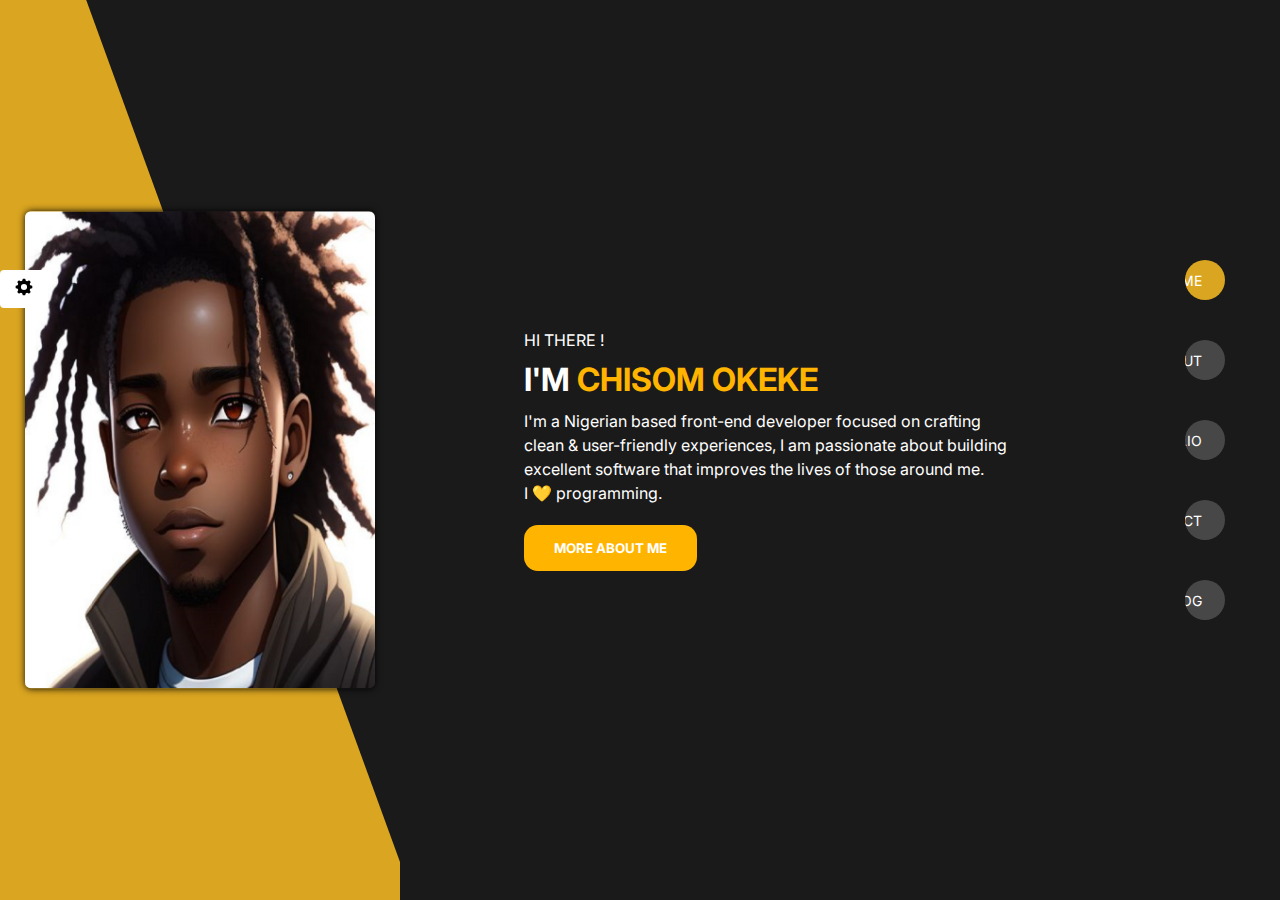
<file: index.html>
<!DOCTYPE html>
<html lang="en">
  <head>
    <meta charset="UTF-8" />
    <meta name="viewport" content="width=device-width, initial-scale=1.0" />
    <title>Portfolio</title>

    <link rel="preconnect" href="https://fonts.googleapis.com" />
    <link rel="preconnect" href="https://fonts.gstatic.com" crossorigin />
    <link
      href="https://fonts.googleapis.com/css2?family=Inter:wght@400;500;700&display=swap"
      rel="stylesheet"
    />

    <link
      rel="stylesheet"
      href="https://cdnjs.cloudflare.com/ajax/libs/font-awesome/6.4.2/css/all.min.css"
      integrity="sha512-z3gLpd7yknf1YoNbCzqRKc4qyor8gaKU1qmn+CShxbuBusANI9QpRohGBreCFkKxLhei6S9CQXFEbbKuqLg0DA=="
      crossorigin="anonymous"
      referrerpolicy="no-referrer"
    />

    <link rel="stylesheet" href="/styles/styles.css" />
  </head>

  <body>
    <div class="container">
      <div class="left">
        <div class="yellow-block">
          <div class="profile-photo">
            <div class="skew"></div>
            <img src="./images/dread.jpeg" alt="" />
          </div>
        </div>

        <div class="infinity">
          <svg
            xmlns="http://www.w3.org/2000/svg"
            width="20"
            height="20"
            viewBox="0 0 36 36"
          >
            <path
              fill="currentColor"
              d="m32.57 15.72l-3.35-1a11.65 11.65 0 0 0-.95-2.33l1.64-3.07a.61.61 0 0 0-.11-.72l-2.39-2.4a.61.61 0 0 0-.72-.11l-3.05 1.63a11.62 11.62 0 0 0-2.36-1l-1-3.31a.61.61 0 0 0-.59-.41h-3.38a.61.61 0 0 0-.58.43l-1 3.3a11.63 11.63 0 0 0-2.38 1l-3-1.62a.61.61 0 0 0-.72.11L6.2 8.59a.61.61 0 0 0-.11.72l1.62 3a11.63 11.63 0 0 0-1 2.37l-3.31 1a.61.61 0 0 0-.43.58v3.38a.61.61 0 0 0 .43.58l3.33 1a11.62 11.62 0 0 0 1 2.33l-1.64 3.14a.61.61 0 0 0 .11.72l2.39 2.39a.61.61 0 0 0 .72.11l3.09-1.65a11.65 11.65 0 0 0 2.3.94l1 3.37a.61.61 0 0 0 .58.43h3.38a.61.61 0 0 0 .58-.43l1-3.38a11.63 11.63 0 0 0 2.28-.94l3.11 1.66a.61.61 0 0 0 .72-.11l2.39-2.39a.61.61 0 0 0 .11-.72l-1.66-3.1a11.63 11.63 0 0 0 .95-2.29l3.37-1a.61.61 0 0 0 .43-.58v-3.41a.61.61 0 0 0-.37-.59ZM18 23.5a5.5 5.5 0 1 1 5.5-5.5a5.5 5.5 0 0 1-5.5 5.5Z"
              class="clr-i-solid clr-i-solid-path-1"
            />
            <path fill="none" d="M0 0h36v36H0z" />
          </svg>
        </div>
      </div>

      <div class="middle">
        <h4>HI THERE !</h4>
        <h1>I'M <span>CHISOM OKEKE</span></h1>
        <p>
          I'm a Nigerian based front-end developer focused on crafting <br />
          clean & user-friendly experiences, I am passionate about building
          <br />
          excellent software that improves the lives of those around me. <br />
          I 💛 programming.
        </p>
        <button><a href="about.html">MORE ABOUT ME</a></button>
      </div>

      <nav>
        <ul>
          <li>
            <a href="index.html" style="background-color: goldenrod"
              ><p>HOME</p>
              <i class="fa-solid fa-house" style="color: #ffffff"></i
            ></a>
          </li>

          <li>
            <a href="about.html"
              ><p>ABOUT</p>
              <i class="fa-solid fa-user"></i
            ></a>
          </li>
          <li>
            <a href="portfolio.html"
              ><p>PORTFOLIO</p>
              <i class="fa-solid fa-toolbox"></i
            ></a>
          </li>
          <li>
            <a href="contact.html"
              ><p>CONTACT</p>
              <i class="fa-solid fa-envelope-open"></i
            ></a>
          </li>
          <li>
            <a href="blog.html"
              ><p>BLOG</p>
              <i class="fa-solid fa-comments"></i
            ></a>
          </li>
        </ul>
      </nav>

      <!-- <div class="right">
        <div class="icon1">
          <a href="/index.html"
            ><p>HOME</p>
            <svg
              xmlns="http://www.w3.org/2000/svg"
              width="20"
              height="20"
              viewBox="0 0 512 512"
            >
              <path
                fill="currentColor"
                d="M416 174.74V48h-80v58.45L256 32L0 272h64v208h144V320h96v160h144V272h64l-96-97.26z"
              /></svg
          ></a>
        </div>

        <div class="icon2">
          <a href="about.html"
            ><svg
              xmlns="http://www.w3.org/2000/svg"
              width="20"
              height="20"
              viewBox="0 0 512 512"
            >
              <path
                fill="currentColor"
                d="M256 256a112 112 0 1 0-112-112a112 112 0 0 0 112 112Zm0 32c-69.42 0-208 42.88-208 128v64h416v-64c0-85.12-138.58-128-208-128Z"
              /></svg
          ></a>
        </div>

        <div class="icon3">
          <a href="portfolio.html"
            ><svg
              xmlns="http://www.w3.org/2000/svg"
              width="20"
              height="20"
              viewBox="0 0 20 20"
            >
              <path
                fill="currentColor"
                d="M6 4.5V6H4a2 2 0 0 0-2 2v2h4v-.5a.5.5 0 0 1 1 0v.5h6v-.5a.5.5 0 0 1 1 0v.5h4.003V8a2 2 0 0 0-2-2H14V4.5A1.5 1.5 0 0 0 12.5 3h-5A1.5 1.5 0 0 0 6 4.5ZM7.5 4h5a.5.5 0 0 1 .5.5V6H7V4.5a.5.5 0 0 1 .5-.5Zm10.503 7H14v.5a.5.5 0 1 1-1 0V11H7v.5a.5.5 0 0 1-1 0V11H2v4a2 2 0 0 0 2 2h12.003a2 2 0 0 0 2-2v-4Z"
              /></svg
          ></a>
        </div>

        <div class="icon4">
          <a href="contact.html"
            ><svg
              xmlns="http://www.w3.org/2000/svg"
              width="20"
              height="20"
              viewBox="0 0 24 24"
            >
              <path
                fill="currentColor"
                d="m4 8l8 5l8-5l-8-5l-8 5m18 0v10a2 2 0 0 1-2 2H4a2 2 0 0 1-2-2V8c0-.73.39-1.36.97-1.71L12 .64l9.03 5.65c.58.35.97.98.97 1.71Z"
              /></svg
          ></a>
        </div>

        <div class="icon5">
          <a href="blog.html"
            ><svg
              xmlns="http://www.w3.org/2000/svg"
              width="20"
              height="20"
              viewBox="0 0 24 24"
            >
              <path
                fill="currentColor"
                d="M1 2h19v14H5.82L1 19.443V2Zm2 2v11.557L5.18 14H18V4H3Zm20.5.5v18.443L18.68 19.5H7.5v-2h11.82l2.18 1.557V4.5h2Z"
              /></svg
          ></a>
        </div>
      </div> -->
      <!-- End -->
    </div>
  </body>
</html>
</file>
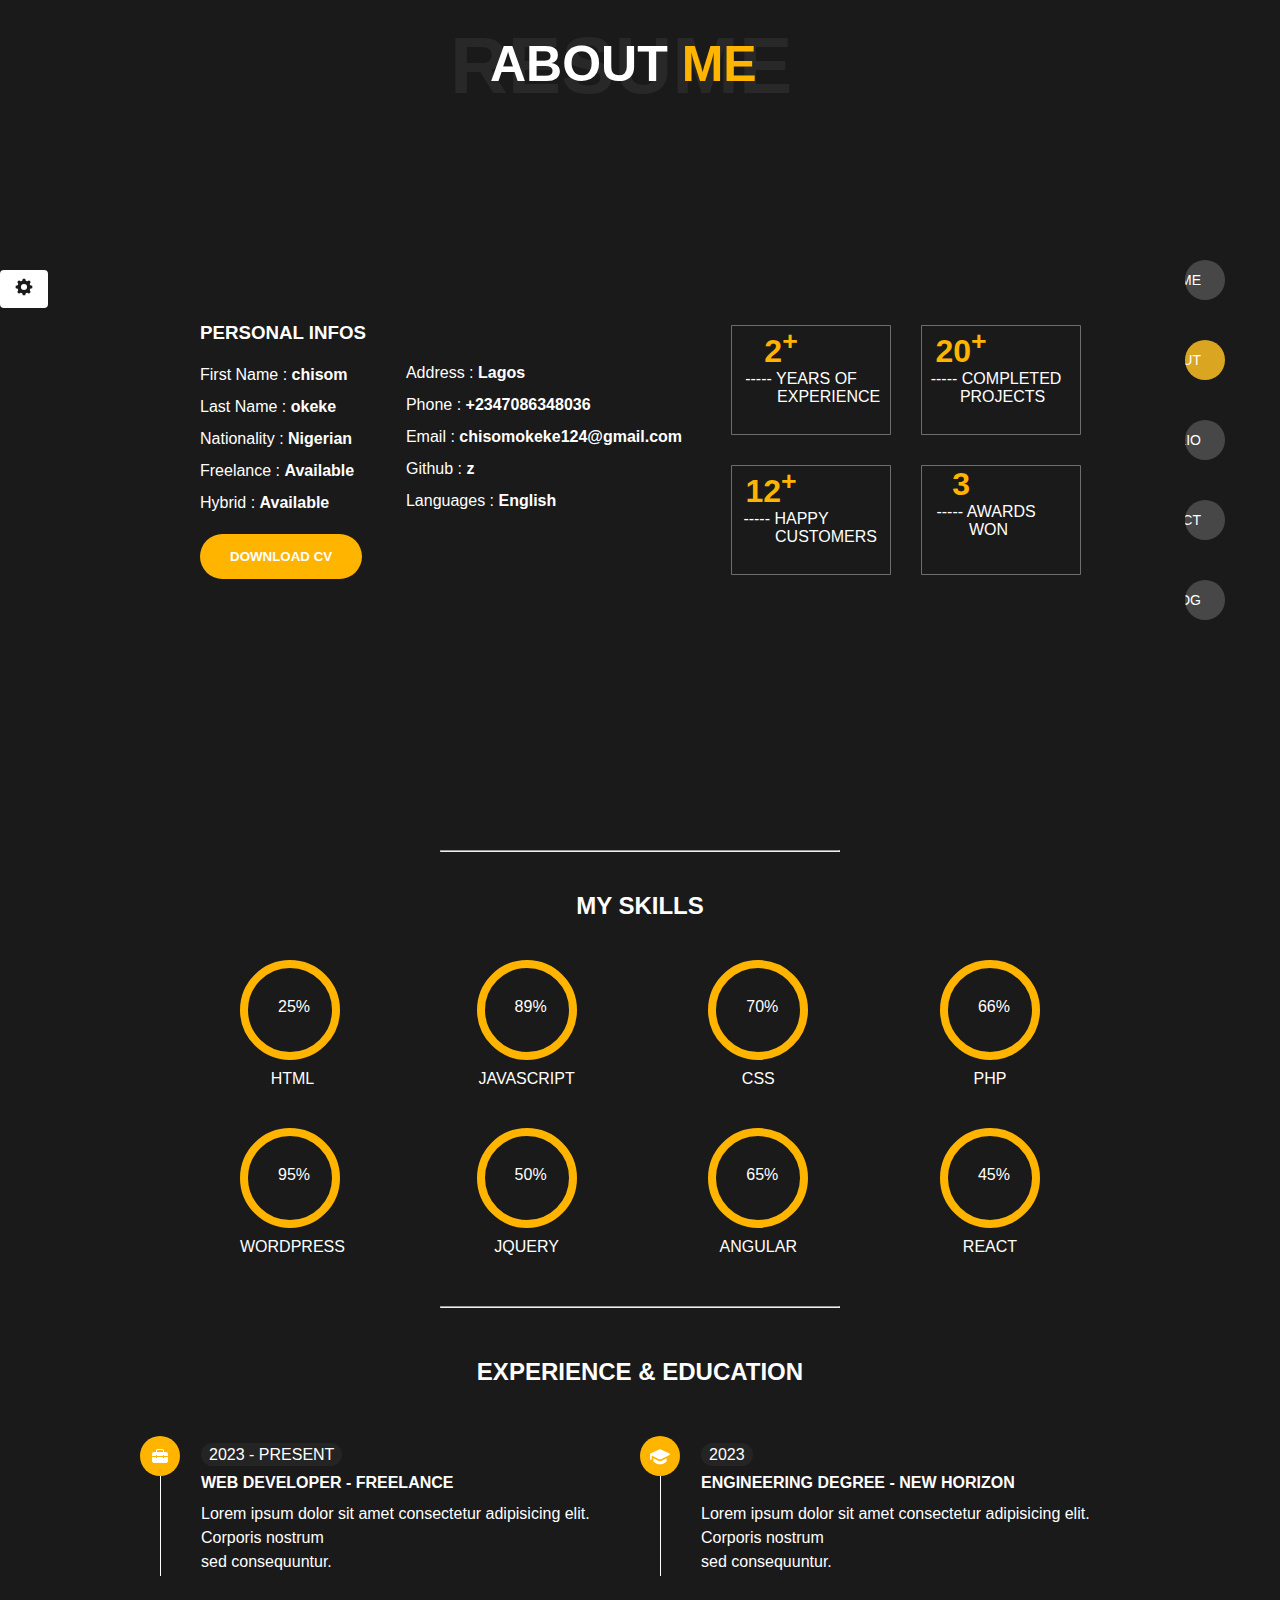
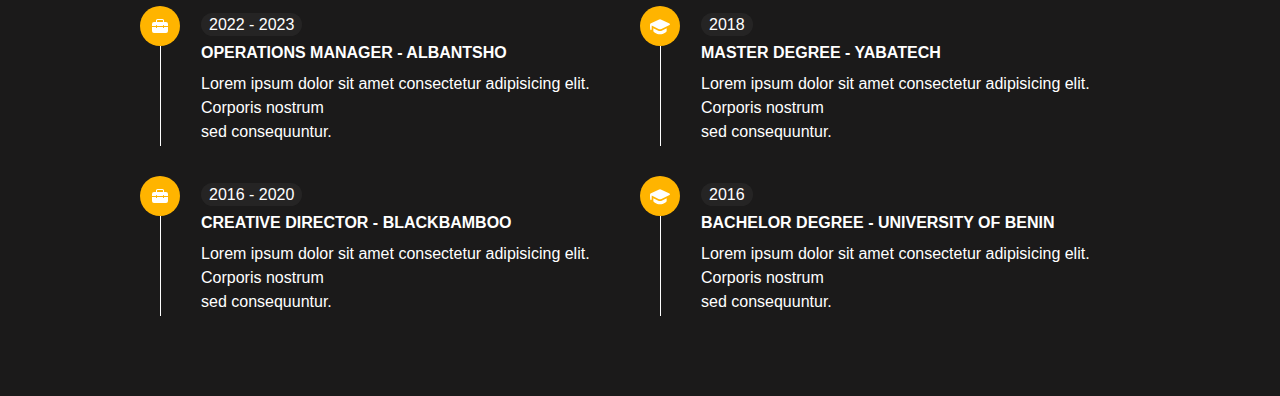
<file: about.html>
<!DOCTYPE html>
<html lang="en">
  <head>
    <meta charset="UTF-8" />
    <meta name="viewport" content="width=device-width, initial-scale=1.0" />
    <title>About Me</title>

    <link
      rel="stylesheet"
      href="https://cdnjs.cloudflare.com/ajax/libs/font-awesome/6.4.2/css/all.min.css"
      integrity="sha512-z3gLpd7yknf1YoNbCzqRKc4qyor8gaKU1qmn+CShxbuBusANI9QpRohGBreCFkKxLhei6S9CQXFEbbKuqLg0DA=="
      crossorigin="anonymous"
      referrerpolicy="no-referrer"
    />

    <link rel="stylesheet" href="/styles/about.css" />

    <style>
      body {
        background-color: #1b1a1a;
      }
    </style>
  </head>
  <body>
    <h1 class="opacity">RESUME</h1>
    <h1 class="top">ABOUT <span>ME</span></h1>

    <div class="about-container">
      <div class="middle-everything">
        <div class="infinity">
          <svg
            xmlns="http://www.w3.org/2000/svg"
            width="20"
            height="20"
            viewBox="0 0 36 36"
          >
            <path
              fill="currentColor"
              d="m32.57 15.72l-3.35-1a11.65 11.65 0 0 0-.95-2.33l1.64-3.07a.61.61 0 0 0-.11-.72l-2.39-2.4a.61.61 0 0 0-.72-.11l-3.05 1.63a11.62 11.62 0 0 0-2.36-1l-1-3.31a.61.61 0 0 0-.59-.41h-3.38a.61.61 0 0 0-.58.43l-1 3.3a11.63 11.63 0 0 0-2.38 1l-3-1.62a.61.61 0 0 0-.72.11L6.2 8.59a.61.61 0 0 0-.11.72l1.62 3a11.63 11.63 0 0 0-1 2.37l-3.31 1a.61.61 0 0 0-.43.58v3.38a.61.61 0 0 0 .43.58l3.33 1a11.62 11.62 0 0 0 1 2.33l-1.64 3.14a.61.61 0 0 0 .11.72l2.39 2.39a.61.61 0 0 0 .72.11l3.09-1.65a11.65 11.65 0 0 0 2.3.94l1 3.37a.61.61 0 0 0 .58.43h3.38a.61.61 0 0 0 .58-.43l1-3.38a11.63 11.63 0 0 0 2.28-.94l3.11 1.66a.61.61 0 0 0 .72-.11l2.39-2.39a.61.61 0 0 0 .11-.72l-1.66-3.1a11.63 11.63 0 0 0 .95-2.29l3.37-1a.61.61 0 0 0 .43-.58v-3.41a.61.61 0 0 0-.37-.59ZM18 23.5a5.5 5.5 0 1 1 5.5-5.5a5.5 5.5 0 0 1-5.5 5.5Z"
              class="clr-i-solid clr-i-solid-path-1"
            />
            <path fill="none" d="M0 0h36v36H0z" />
          </svg>
        </div>

        <div class="personal-info">
          <div class="pf1">
            <h3>PERSONAL INFOS</h3>
            <ul id="list">
              <li>First Name : <span>chisom</span></li>
              <li>Last Name : <span>okeke</span></li>
              <li>Nationality : <span>Nigerian</span></li>
              <li>Freelance : <span>Available</span></li>
              <li>Hybrid : <span>Available</span></li>
            </ul>
            <button><a href="#">DOWNLOAD CV</a></button>
          </div>

          <div class="pf2">
            <ul class="list">
              <li>Address : <span>Lagos</span></li>
              <li>Phone : <span>+2347086348036</span></li>
              <li>Email : <span>chisomokeke124@gmail.com</span></li>
              <li>Github : <span>z</span></li>
              <li>Languages : <span>English</span></li>
            </ul>
          </div>
        </div>

        <div class="blocks">
          <div class="blocks1">
            <div class="block1-top">
              <h1>2<sup>+</sup></h1>
              <p>
                ----- <span class="sp1">YEARS OF </span><br /><span class="sp2"
                  >EXPERIENCE</span
                >
              </p>
            </div>
            <div class="block1-bottom">
              <h1>12<sup>+</sup></h1>
              <p>
                ----- <span>HAPPY</span> <br /><span class="sp2-2"
                  >CUSTOMERS</span
                >
              </p>
            </div>
          </div>

          <div class="blocks2">
            <div class="block2-top">
              <h1>20<sup>+</sup></h1>
              <p>
                ----- <span>COMPLETED</span> <br /><span class="sp2-2"
                  >PROJECTS</span
                >
              </p>
            </div>
            <div class="block2-bottom">
              <h1>3</h1>
              <p>
                ----- <span>AWARDS </span><br /><span class="sp2-2">WON</span>
              </p>
            </div>
          </div>
        </div>

        <nav>
          <ul>
            <li>
              <a href="index.html"
                ><p>HOME</p>
                <i class="fa-solid fa-house"></i
              ></a>
            </li>

            <li>
              <a href="about.html" style="background-color: goldenrod"
                ><p>ABOUT</p>
                <i class="fa-solid fa-user" style="color: #ffffff"></i
              ></a>
            </li>
            <li>
              <a href="portfolio.html"
                ><p>PORTFOLIO</p>
                <i class="fa-solid fa-toolbox"></i
              ></a>
            </li>
            <li>
              <a href="contact.html"
                ><p>CONTACT</p>
                <i class="fa-solid fa-envelope-open"></i
              ></a>
            </li>
            <li>
              <a href="blog.html"
                ><p>BLOG</p>
                <i class="fa-solid fa-comments"></i
              ></a>
            </li>
          </ul>
        </nav>

        <!-- <div class="right">
          <div class="icon1">
            <a href="/index.html"
              ><svg
                xmlns="http://www.w3.org/2000/svg"
                width="20"
                height="20"
                viewBox="0 0 512 512"
              >
                <path
                  fill="currentColor"
                  d="M416 174.74V48h-80v58.45L256 32L0 272h64v208h144V320h96v160h144V272h64l-96-97.26z"
                /></svg
            ></a>
          </div>

          <div class="icon2">
            <a href="/html/about.html"
              ><svg
                xmlns="http://www.w3.org/2000/svg"
                width="20"
                height="20"
                viewBox="0 0 512 512"
              >
                <path
                  fill="currentColor"
                  d="M256 256a112 112 0 1 0-112-112a112 112 0 0 0 112 112Zm0 32c-69.42 0-208 42.88-208 128v64h416v-64c0-85.12-138.58-128-208-128Z"
                /></svg
            ></a>
          </div>

          <div class="icon3">
            <a href="portfolio.html"
              ><svg
                xmlns="http://www.w3.org/2000/svg"
                width="20"
                height="20"
                viewBox="0 0 20 20"
              >
                <path
                  fill="currentColor"
                  d="M6 4.5V6H4a2 2 0 0 0-2 2v2h4v-.5a.5.5 0 0 1 1 0v.5h6v-.5a.5.5 0 0 1 1 0v.5h4.003V8a2 2 0 0 0-2-2H14V4.5A1.5 1.5 0 0 0 12.5 3h-5A1.5 1.5 0 0 0 6 4.5ZM7.5 4h5a.5.5 0 0 1 .5.5V6H7V4.5a.5.5 0 0 1 .5-.5Zm10.503 7H14v.5a.5.5 0 1 1-1 0V11H7v.5a.5.5 0 0 1-1 0V11H2v4a2 2 0 0 0 2 2h12.003a2 2 0 0 0 2-2v-4Z"
                /></svg
            ></a>
          </div>

          <div class="icon4">
            <a href="contact.html"
              ><svg
                xmlns="http://www.w3.org/2000/svg"
                width="20"
                height="20"
                viewBox="0 0 24 24"
              >
                <path
                  fill="currentColor"
                  d="m4 8l8 5l8-5l-8-5l-8 5m18 0v10a2 2 0 0 1-2 2H4a2 2 0 0 1-2-2V8c0-.73.39-1.36.97-1.71L12 .64l9.03 5.65c.58.35.97.98.97 1.71Z"
                /></svg
            ></a>
          </div>

          <div class="icon5">
            <a href="blog.html"
              ><svg
                xmlns="http://www.w3.org/2000/svg"
                width="20"
                height="20"
                viewBox="0 0 24 24"
              >
                <path
                  fill="currentColor"
                  d="M1 2h19v14H5.82L1 19.443V2Zm2 2v11.557L5.18 14H18V4H3Zm20.5.5v18.443L18.68 19.5H7.5v-2h11.82l2.18 1.557V4.5h2Z"
                /></svg
            ></a>
          </div>
        </div> -->
      </div>
    </div>
    <hr />
    <div class="myskills">
      <h2>MY SKILLS</h2>
    </div>

    <div class="percentage-circle">
      <div class="circle">
        <div class="circle1">
          <div class="html">25%</div>
          <span class="htmlspan">HTML</span>
        </div>

        <div class="wordpress">95%</div>
        <span class="wordpress-span">WORDPRESS</span>
      </div>

      <div class="circle">
        <div class="circle2">
          <div class="javascript">89%</div>
          <span class="javascript-span">JAVASCRIPT</span>
        </div>

        <div class="jquery">50%</div>
        <span class="jquery-span">JQUERY</span>
      </div>

      <div class="circle">
        <div class="circle3">
          <div class="css">70%</div>
          <span class="css-span">CSS</span>
        </div>

        <div class="angular">65%</div>
        <span class="angular-span">ANGULAR</span>
      </div>

      <div class="circle">
        <div class="circle4">
          <div class="php">66%</div>
          <span class="php-span">PHP</span>
        </div>

        <div class="react">45%</div>
        <span class="react-span">REACT</span>
      </div>
    </div>

    <!-- EXPERIENCE AND EDUCATION -->

    <hr />
    <div class="xp-ed">
      <h2>EXPERIENCE & EDUCATION</h2>
    </div>

    <div class="xp-ed-overall-hard-level">
      <div class="xp-ed-hard-level">
        <div class="xp-ed-hard-level1">
          <div class="xp-ed2018">
            <svg
              xmlns="http://www.w3.org/2000/svg"
              width="20"
              height="20"
              viewBox="0 0 20 20"
            >
              <path
                fill="currentColor"
                d="M6 4.5V6H4a2 2 0 0 0-2 2v2h4v-.5a.5.5 0 0 1 1 0v.5h6v-.5a.5.5 0 0 1 1 0v.5h4.003V8a2 2 0 0 0-2-2H14V4.5A1.5 1.5 0 0 0 12.5 3h-5A1.5 1.5 0 0 0 6 4.5ZM7.5 4h5a.5.5 0 0 1 .5.5V6H7V4.5a.5.5 0 0 1 .5-.5Zm10.503 7H14v.5a.5.5 0 1 1-1 0V11H7v.5a.5.5 0 0 1-1 0V11H2v4a2 2 0 0 0 2 2h12.003a2 2 0 0 0 2-2v-4Z"
              />
            </svg>
          </div>
          <div class="vertical"></div>
          <div class="time">
            <span>2023 - PRESENT</span>
            <h4>WEB DEVELOPER - FREELANCE</h4>
            <p>
              Lorem ipsum dolor sit amet consectetur adipisicing elit. Corporis
              nostrum <br />
              sed consequuntur.
            </p>
          </div>
        </div>

        <!-- 3013 -->

        <div class="xp-ed-hard-level2">
          <div class="xp-ed2013">
            <svg
              xmlns="http://www.w3.org/2000/svg"
              width="20"
              height="20"
              viewBox="0 0 20 20"
            >
              <path
                fill="currentColor"
                d="M6 4.5V6H4a2 2 0 0 0-2 2v2h4v-.5a.5.5 0 0 1 1 0v.5h6v-.5a.5.5 0 0 1 1 0v.5h4.003V8a2 2 0 0 0-2-2H14V4.5A1.5 1.5 0 0 0 12.5 3h-5A1.5 1.5 0 0 0 6 4.5ZM7.5 4h5a.5.5 0 0 1 .5.5V6H7V4.5a.5.5 0 0 1 .5-.5Zm10.503 7H14v.5a.5.5 0 1 1-1 0V11H7v.5a.5.5 0 0 1-1 0V11H2v4a2 2 0 0 0 2 2h12.003a2 2 0 0 0 2-2v-4Z"
              />
            </svg>
          </div>
          <div class="vertical"></div>
          <div class="time">
            <span>2022 - 2023</span>
            <h4>OPERATIONS MANAGER - ALBANTSHO</h4>
            <p>
              Lorem ipsum dolor sit amet consectetur adipisicing elit. Corporis
              nostrum <br />
              sed consequuntur.
            </p>
          </div>
        </div>

        <!-- 2005 -->

        <div class="xp-ed-hard-level3">
          <div class="xp-ed2005">
            <svg
              xmlns="http://www.w3.org/2000/svg"
              width="20"
              height="20"
              viewBox="0 0 20 20"
            >
              <path
                fill="currentColor"
                d="M6 4.5V6H4a2 2 0 0 0-2 2v2h4v-.5a.5.5 0 0 1 1 0v.5h6v-.5a.5.5 0 0 1 1 0v.5h4.003V8a2 2 0 0 0-2-2H14V4.5A1.5 1.5 0 0 0 12.5 3h-5A1.5 1.5 0 0 0 6 4.5ZM7.5 4h5a.5.5 0 0 1 .5.5V6H7V4.5a.5.5 0 0 1 .5-.5Zm10.503 7H14v.5a.5.5 0 1 1-1 0V11H7v.5a.5.5 0 0 1-1 0V11H2v4a2 2 0 0 0 2 2h12.003a2 2 0 0 0 2-2v-4Z"
              />
            </svg>
          </div>
          <div class="vertical"></div>
          <div class="time">
            <span>2016 - 2020</span>
            <h4>CREATIVE DIRECTOR - BLACKBAMBOO</h4>
            <p>
              Lorem ipsum dolor sit amet consectetur adipisicing elit. Corporis
              nostrum <br />
              sed consequuntur.
            </p>
          </div>
        </div>
      </div>

      <!-- RIGHT SIDE -->

      <div class="xp-ed-hard-level-right">
        <div class="xp-ed-hard-level1">
          <div class="xp-ed2018">
            <svg
              xmlns="http://www.w3.org/2000/svg"
              width="20"
              height="20"
              viewBox="0 0 12 12"
            >
              <path
                fill="currentColor"
                d="M5.16 2.189a1.962 1.962 0 0 1 1.68 0l4.874 2.309a.5.5 0 0 1 .008.9l-4.85 2.406a1.962 1.962 0 0 1-1.744 0L1 5.756V8a.5.5 0 0 1-1 0V4.975a.502.502 0 0 1 .286-.477l4.874-2.31ZM2 7.369V9a.5.5 0 0 0 .147.354l.002.003l.023.021l.06.056a6.738 6.738 0 0 0 1.012.745C3.912 10.58 4.877 11 6 11c1.123 0 2.088-.42 2.757-.821a6.738 6.738 0 0 0 1.012-.745l.06-.056l.016-.016l.006-.006l.001-.001l.002-.001A.5.5 0 0 0 10 9V7.368L7.316 8.7a2.962 2.962 0 0 1-2.632 0L2 7.368Z"
              />
            </svg>
          </div>
          <div class="vertical"></div>
          <div class="time">
            <span>2023</span>
            <h4>ENGINEERING DEGREE - NEW HORIZON</h4>
            <p>
              Lorem ipsum dolor sit amet consectetur adipisicing elit. Corporis
              nostrum <br />
              sed consequuntur.
            </p>
          </div>
        </div>

        <!-- 3013 -->

        <div class="xp-ed-hard-level2">
          <div class="xp-ed2013">
            <svg
              xmlns="http://www.w3.org/2000/svg"
              width="20"
              height="20"
              viewBox="0 0 12 12"
            >
              <path
                fill="currentColor"
                d="M5.16 2.189a1.962 1.962 0 0 1 1.68 0l4.874 2.309a.5.5 0 0 1 .008.9l-4.85 2.406a1.962 1.962 0 0 1-1.744 0L1 5.756V8a.5.5 0 0 1-1 0V4.975a.502.502 0 0 1 .286-.477l4.874-2.31ZM2 7.369V9a.5.5 0 0 0 .147.354l.002.003l.023.021l.06.056a6.738 6.738 0 0 0 1.012.745C3.912 10.58 4.877 11 6 11c1.123 0 2.088-.42 2.757-.821a6.738 6.738 0 0 0 1.012-.745l.06-.056l.016-.016l.006-.006l.001-.001l.002-.001A.5.5 0 0 0 10 9V7.368L7.316 8.7a2.962 2.962 0 0 1-2.632 0L2 7.368Z"
              />
            </svg>
          </div>
          <div class="vertical"></div>
          <div class="time">
            <span>2018</span>
            <h4>MASTER DEGREE - YABATECH</h4>
            <p>
              Lorem ipsum dolor sit amet consectetur adipisicing elit. Corporis
              nostrum <br />
              sed consequuntur.
            </p>
          </div>
        </div>

        <!-- 2005 -->

        <div class="xp-ed-hard-level3">
          <div class="xp-ed2005">
            <svg
              xmlns="http://www.w3.org/2000/svg"
              width="20"
              height="20"
              viewBox="0 0 12 12"
            >
              <path
                fill="currentColor"
                d="M5.16 2.189a1.962 1.962 0 0 1 1.68 0l4.874 2.309a.5.5 0 0 1 .008.9l-4.85 2.406a1.962 1.962 0 0 1-1.744 0L1 5.756V8a.5.5 0 0 1-1 0V4.975a.502.502 0 0 1 .286-.477l4.874-2.31ZM2 7.369V9a.5.5 0 0 0 .147.354l.002.003l.023.021l.06.056a6.738 6.738 0 0 0 1.012.745C3.912 10.58 4.877 11 6 11c1.123 0 2.088-.42 2.757-.821a6.738 6.738 0 0 0 1.012-.745l.06-.056l.016-.016l.006-.006l.001-.001l.002-.001A.5.5 0 0 0 10 9V7.368L7.316 8.7a2.962 2.962 0 0 1-2.632 0L2 7.368Z"
              />
            </svg>
          </div>
          <div class="vertical"></div>
          <div class="time">
            <span>2016</span>
            <h4>BACHELOR DEGREE - UNIVERSITY OF BENIN</h4>
            <p>
              Lorem ipsum dolor sit amet consectetur adipisicing elit. Corporis
              nostrum <br />
              sed consequuntur.
            </p>
          </div>
        </div>
      </div>
    </div>
  </body>
</html>
</file>
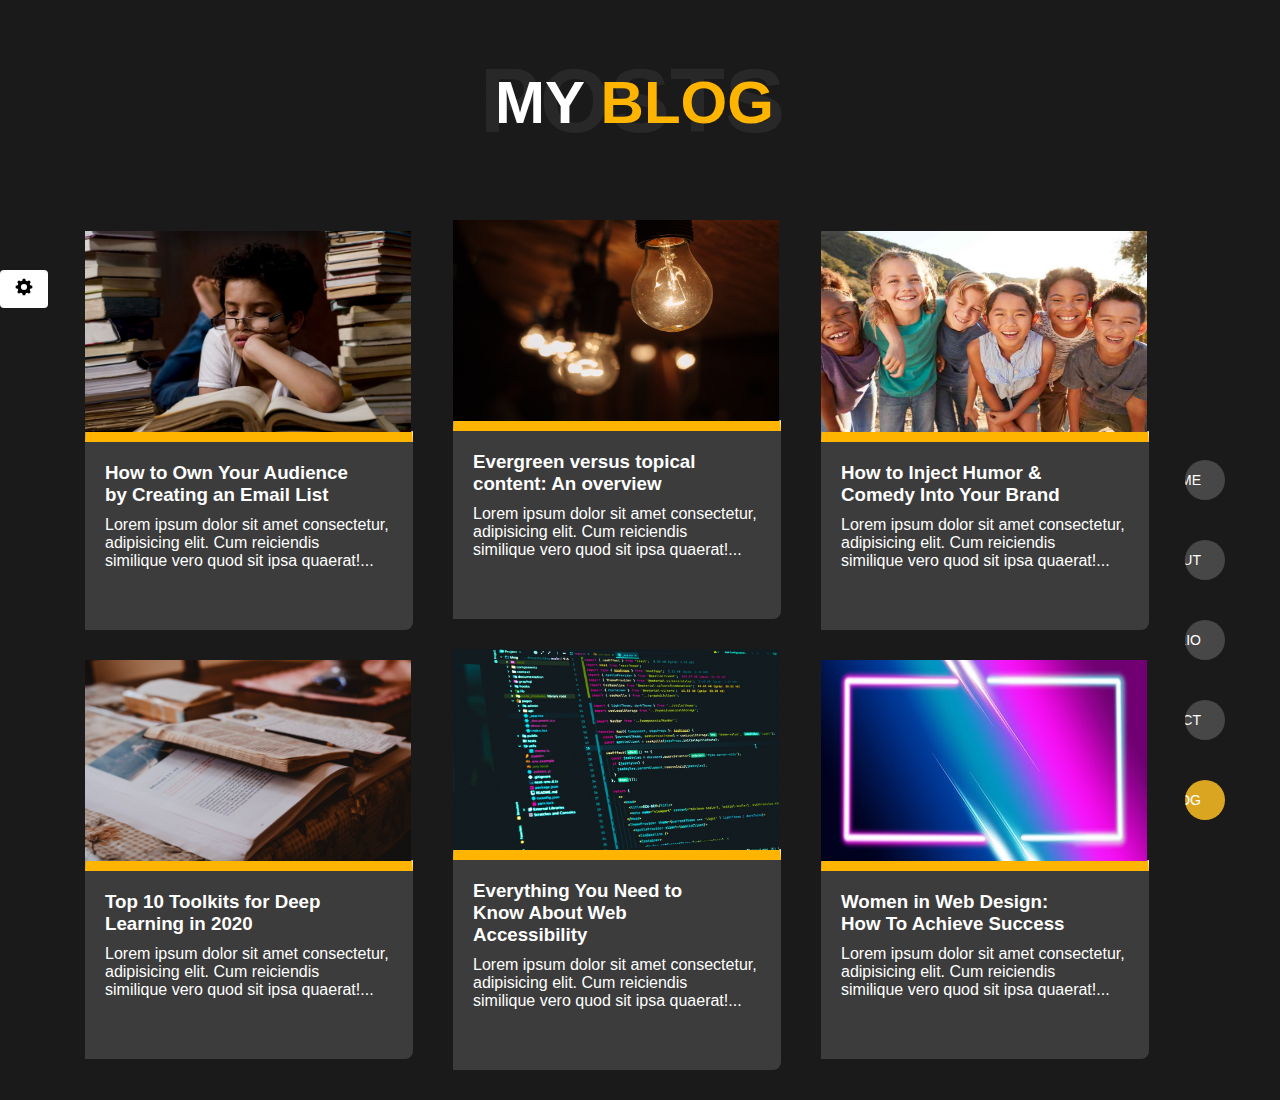
<file: blog.html>
<!DOCTYPE html>
<html lang="en">
  <head>
    <meta charset="UTF-8" />
    <meta name="viewport" content="width=device-width, initial-scale=1.0" />
    <title>Blog</title>

    <link
      rel="stylesheet"
      href="https://cdnjs.cloudflare.com/ajax/libs/font-awesome/6.4.2/css/all.min.css"
      integrity="sha512-z3gLpd7yknf1YoNbCzqRKc4qyor8gaKU1qmn+CShxbuBusANI9QpRohGBreCFkKxLhei6S9CQXFEbbKuqLg0DA=="
      crossorigin="anonymous"
      referrerpolicy="no-referrer"
    />

    <link rel="stylesheet" href="./styles/blog.css" />
  </head>
  <body>
    <h1 class="opacity">POSTS</h1>

    <h1 class="on-top">MY <span>BLOG</span></h1>

    <div class="about-container">
      <div class="middle-everything">
        <div class="infinity">
          <svg
            xmlns="http://www.w3.org/2000/svg"
            width="20"
            height="20"
            viewBox="0 0 36 36"
          >
            <path
              fill="currentColor"
              d="m32.57 15.72l-3.35-1a11.65 11.65 0 0 0-.95-2.33l1.64-3.07a.61.61 0 0 0-.11-.72l-2.39-2.4a.61.61 0 0 0-.72-.11l-3.05 1.63a11.62 11.62 0 0 0-2.36-1l-1-3.31a.61.61 0 0 0-.59-.41h-3.38a.61.61 0 0 0-.58.43l-1 3.3a11.63 11.63 0 0 0-2.38 1l-3-1.62a.61.61 0 0 0-.72.11L6.2 8.59a.61.61 0 0 0-.11.72l1.62 3a11.63 11.63 0 0 0-1 2.37l-3.31 1a.61.61 0 0 0-.43.58v3.38a.61.61 0 0 0 .43.58l3.33 1a11.62 11.62 0 0 0 1 2.33l-1.64 3.14a.61.61 0 0 0 .11.72l2.39 2.39a.61.61 0 0 0 .72.11l3.09-1.65a11.65 11.65 0 0 0 2.3.94l1 3.37a.61.61 0 0 0 .58.43h3.38a.61.61 0 0 0 .58-.43l1-3.38a11.63 11.63 0 0 0 2.28-.94l3.11 1.66a.61.61 0 0 0 .72-.11l2.39-2.39a.61.61 0 0 0 .11-.72l-1.66-3.1a11.63 11.63 0 0 0 .95-2.29l3.37-1a.61.61 0 0 0 .43-.58v-3.41a.61.61 0 0 0-.37-.59ZM18 23.5a5.5 5.5 0 1 1 5.5-5.5a5.5 5.5 0 0 1-5.5 5.5Z"
              class="clr-i-solid clr-i-solid-path-1"
            />
            <path fill="none" d="M0 0h36v36H0z" />
          </svg>
        </div>

        <div class="overall-image-blog">
          <div class="image-blog">
            <div class="image1">
              <img src="./images/blog1.jpg" alt="" width="326" height="201" />
              <hr class="line" />
              <div class="image-write">
                <h3>
                  How to Own Your Audience <br />
                  by Creating an Email List
                </h3>
                <p>
                  Lorem ipsum dolor sit amet consectetur, <br />adipisicing
                  elit. Cum reiciendis <br />similique vero quod sit ipsa
                  quaerat!...
                </p>
              </div>
            </div>

            <div class="image2">
              <img src="./images/blog2.jpg" alt="" width="326" height="201" />
              <hr class="line" />
              <div class="image-write">
                <h3>Top 10 Toolkits for Deep <br />Learning in 2020</h3>
                <p>
                  Lorem ipsum dolor sit amet consectetur, <br />adipisicing
                  elit. Cum reiciendis <br />similique vero quod sit ipsa
                  quaerat!...
                </p>
              </div>
            </div>
          </div>

          <div class="image-blog2">
            <div class="image1">
              <img src="./images/blog3.png" alt="" width="326" height="201" />
              <hr class="line" />
              <div class="image-write">
                <h3>Evergreen versus topical <br />content: An overview</h3>
                <p>
                  Lorem ipsum dolor sit amet consectetur, <br />adipisicing
                  elit. Cum reiciendis <br />similique vero quod sit ipsa
                  quaerat!...
                </p>
              </div>
            </div>

            <div class="image2">
              <img src="./images/blog4.jpg" alt="" width="326" height="201" />
              <hr class="line" />
              <div class="image-write">
                <h3>
                  Everything You Need to <br />Know About Web
                  <br />Accessibility
                </h3>
                <p>
                  Lorem ipsum dolor sit amet consectetur, <br />adipisicing
                  elit. Cum reiciendis <br />similique vero quod sit ipsa
                  quaerat!...
                </p>
              </div>
            </div>
          </div>

          <div class="image-blog3">
            <div class="image1">
              <img src="/images/blog5.jpg" alt="" width="326" height="201" />
              <hr class="line" />
              <div class="image-write">
                <h3>How to Inject Humor & <br />Comedy Into Your Brand</h3>
                <p>
                  Lorem ipsum dolor sit amet consectetur, <br />adipisicing
                  elit. Cum reiciendis <br />similique vero quod sit ipsa
                  quaerat!...
                </p>
              </div>
            </div>

            <div class="image2">
              <img src="/images/blog6.jpg" alt="" width="326" height="201" />
              <hr class="line" />
              <div class="image-write">
                <h3>Women in Web Design: <br />How To Achieve Success</h3>
                <p>
                  Lorem ipsum dolor sit amet consectetur, <br />adipisicing
                  elit. Cum reiciendis <br />similique vero quod sit ipsa
                  quaerat!...
                </p>
              </div>
            </div>
          </div>
        </div>

        <nav>
          <ul>
            <li>
              <a href="index.html"
                ><p>HOME</p>
                <i class="fa-solid fa-house"></i
              ></a>
            </li>

            <li>
              <a href="about.html"
                ><p>ABOUT</p>
                <i class="fa-solid fa-user"></i
              ></a>
            </li>
            <li>
              <a href="portfolio.html"
                ><p>PORTFOLIO</p>
                <i class="fa-solid fa-toolbox"></i
              ></a>
            </li>
            <li>
              <a href="contact.html"
                ><p>CONTACT</p>
                <i class="fa-solid fa-envelope-open"></i
              ></a>
            </li>
            <li>
              <a href="blog.html" style="background-color: goldenrod"
                ><p>BLOG</p>
                <i class="fa-solid fa-comments" style="color: #ffffff"></i
              ></a>
            </li>
          </ul>
        </nav>

        <!-- <div class="right">
          <div class="icon1">
            <a href="/index.html"
              ><svg
                xmlns="http://www.w3.org/2000/svg"
                width="20"
                height="20"
                viewBox="0 0 512 512"
              >
                <path
                  fill="currentColor"
                  d="M416 174.74V48h-80v58.45L256 32L0 272h64v208h144V320h96v160h144V272h64l-96-97.26z"
                /></svg
            ></a>
          </div>

          <div class="icon2">
            <a href="about.html"
              ><svg
                xmlns="http://www.w3.org/2000/svg"
                width="20"
                height="20"
                viewBox="0 0 512 512"
              >
                <path
                  fill="currentColor"
                  d="M256 256a112 112 0 1 0-112-112a112 112 0 0 0 112 112Zm0 32c-69.42 0-208 42.88-208 128v64h416v-64c0-85.12-138.58-128-208-128Z"
                /></svg
            ></a>
          </div>

          <div class="icon3">
            <a href="portfolio.html"
              ><svg
                xmlns="http://www.w3.org/2000/svg"
                width="20"
                height="20"
                viewBox="0 0 20 20"
              >
                <path
                  fill="currentColor"
                  d="M6 4.5V6H4a2 2 0 0 0-2 2v2h4v-.5a.5.5 0 0 1 1 0v.5h6v-.5a.5.5 0 0 1 1 0v.5h4.003V8a2 2 0 0 0-2-2H14V4.5A1.5 1.5 0 0 0 12.5 3h-5A1.5 1.5 0 0 0 6 4.5ZM7.5 4h5a.5.5 0 0 1 .5.5V6H7V4.5a.5.5 0 0 1 .5-.5Zm10.503 7H14v.5a.5.5 0 1 1-1 0V11H7v.5a.5.5 0 0 1-1 0V11H2v4a2 2 0 0 0 2 2h12.003a2 2 0 0 0 2-2v-4Z"
                /></svg
            ></a>
          </div>

          <div class="icon4">
            <a href="contact.html"
              ><svg
                xmlns="http://www.w3.org/2000/svg"
                width="20"
                height="20"
                viewBox="0 0 24 24"
              >
                <path
                  fill="currentColor"
                  d="m4 8l8 5l8-5l-8-5l-8 5m18 0v10a2 2 0 0 1-2 2H4a2 2 0 0 1-2-2V8c0-.73.39-1.36.97-1.71L12 .64l9.03 5.65c.58.35.97.98.97 1.71Z"
                /></svg
            ></a>
          </div>

          <div class="icon5">
            <a href="blog.html"
              ><svg
                xmlns="http://www.w3.org/2000/svg"
                width="20"
                height="20"
                viewBox="0 0 24 24"
              >
                <path
                  fill="currentColor"
                  d="M1 2h19v14H5.82L1 19.443V2Zm2 2v11.557L5.18 14H18V4H3Zm20.5.5v18.443L18.68 19.5H7.5v-2h11.82l2.18 1.557V4.5h2Z"
                /></svg
            ></a>
          </div>
        </div> -->
      </div>
    </div>
  </body>
</html>
</file>
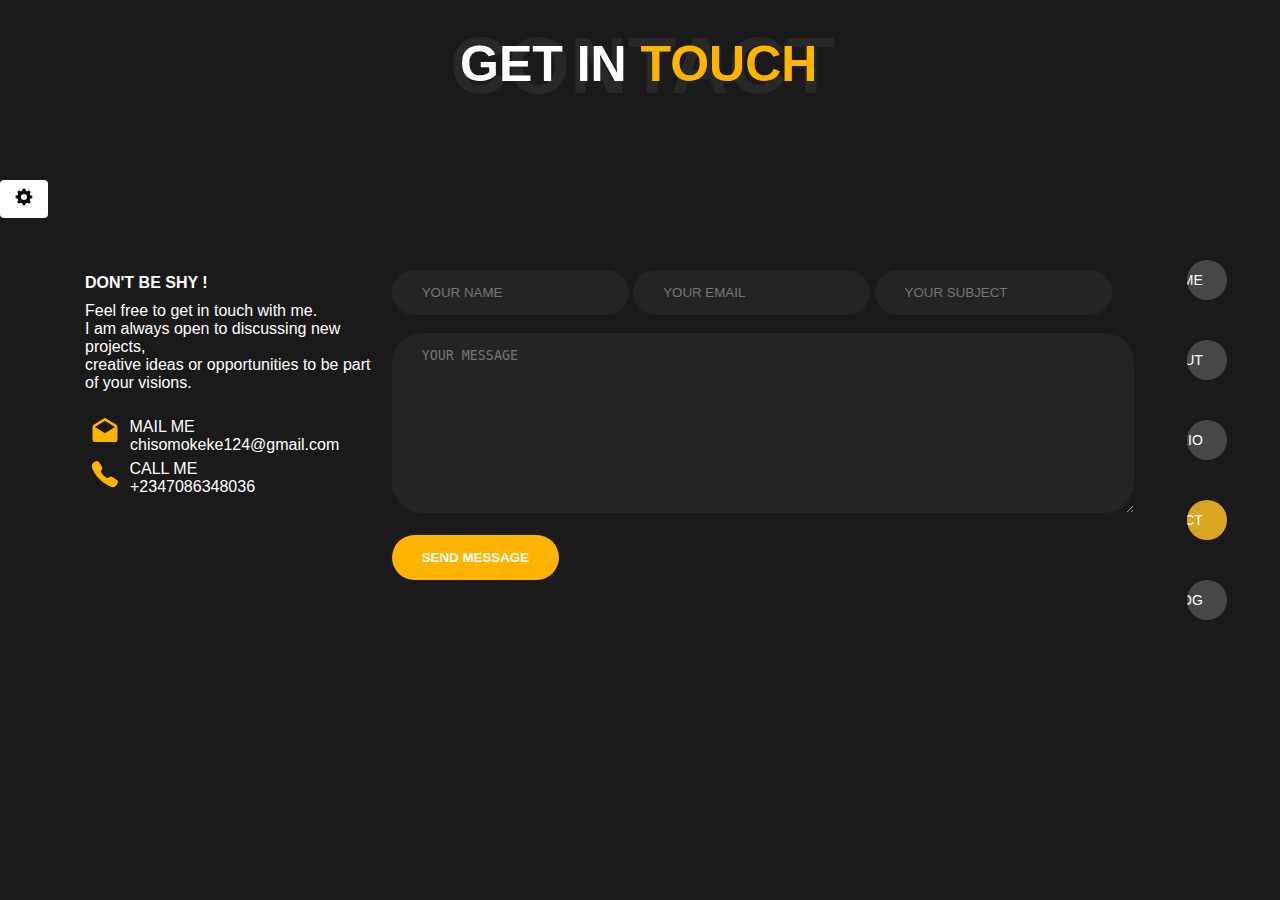
<file: contact.html>
<!DOCTYPE html>
<html lang="en">
  <head>
    <meta charset="UTF-8" />
    <meta name="viewport" content="width=device-width, initial-scale=1.0" />
    <title>Contact</title>

    <link
      rel="stylesheet"
      href="https://cdnjs.cloudflare.com/ajax/libs/font-awesome/6.4.2/css/all.min.css"
      integrity="sha512-z3gLpd7yknf1YoNbCzqRKc4qyor8gaKU1qmn+CShxbuBusANI9QpRohGBreCFkKxLhei6S9CQXFEbbKuqLg0DA=="
      crossorigin="anonymous"
      referrerpolicy="no-referrer"
    />

    <link rel="stylesheet" href="/styles/contact.css" />
  </head>
  <body>
    <h1 class="opacity">CONTACT</h1>
    <h1 class="top">GET IN <span>TOUCH</span></h1>

    <div class="about-container">
      <div class="middle-everything">
        <div class="infinity">
          <svg
            xmlns="http://www.w3.org/2000/svg"
            width="20"
            height="20"
            viewBox="0 0 36 36"
          >
            <path
              fill="currentColor"
              d="m32.57 15.72l-3.35-1a11.65 11.65 0 0 0-.95-2.33l1.64-3.07a.61.61 0 0 0-.11-.72l-2.39-2.4a.61.61 0 0 0-.72-.11l-3.05 1.63a11.62 11.62 0 0 0-2.36-1l-1-3.31a.61.61 0 0 0-.59-.41h-3.38a.61.61 0 0 0-.58.43l-1 3.3a11.63 11.63 0 0 0-2.38 1l-3-1.62a.61.61 0 0 0-.72.11L6.2 8.59a.61.61 0 0 0-.11.72l1.62 3a11.63 11.63 0 0 0-1 2.37l-3.31 1a.61.61 0 0 0-.43.58v3.38a.61.61 0 0 0 .43.58l3.33 1a11.62 11.62 0 0 0 1 2.33l-1.64 3.14a.61.61 0 0 0 .11.72l2.39 2.39a.61.61 0 0 0 .72.11l3.09-1.65a11.65 11.65 0 0 0 2.3.94l1 3.37a.61.61 0 0 0 .58.43h3.38a.61.61 0 0 0 .58-.43l1-3.38a11.63 11.63 0 0 0 2.28-.94l3.11 1.66a.61.61 0 0 0 .72-.11l2.39-2.39a.61.61 0 0 0 .11-.72l-1.66-3.1a11.63 11.63 0 0 0 .95-2.29l3.37-1a.61.61 0 0 0 .43-.58v-3.41a.61.61 0 0 0-.37-.59ZM18 23.5a5.5 5.5 0 1 1 5.5-5.5a5.5 5.5 0 0 1-5.5 5.5Z"
              class="clr-i-solid clr-i-solid-path-1"
            />
            <path fill="none" d="M0 0h36v36H0z" />
          </svg>
        </div>

        <div class="overall-contact-area">
          <div class="contact-area">
            <h4>DON'T BE SHY !</h4>
            <p>
              Feel free to get in touch with me.<br />
              I am always open to discussing new projects,<br />
              creative ideas or opportunities to be part<br />
              of your visions.
            </p>

            <div class="icon-write">
              <svg
                xmlns="http://www.w3.org/2000/svg"
                width="40"
                height="40"
                viewBox="0 0 24 24"
              >
                <path
                  fill="currentColor"
                  d="m4 8l8 5l8-5l-8-5l-8 5m18 0v10a2 2 0 0 1-2 2H4a2 2 0 0 1-2-2V8c0-.73.39-1.36.97-1.71L12 .64l9.03 5.65c.58.35.97.98.97 1.71Z"
                />
              </svg>
              <span class="span1">MAIL ME </span><br />
              <span class="span2">chisomokeke124@gmail.com</span>
              <br />
              <svg
                xmlns="http://www.w3.org/2000/svg"
                width="40"
                height="40"
                viewBox="0 0 512 512"
              >
                <path
                  fill="currentColor"
                  d="M391 480c-19.52 0-46.94-7.06-88-30c-49.93-28-88.55-53.85-138.21-103.38C116.91 298.77 93.61 267.79 61 208.45c-36.84-67-30.56-102.12-23.54-117.13C45.82 73.38 58.16 62.65 74.11 52a176.3 176.3 0 0 1 28.64-15.2c1-.43 1.93-.84 2.76-1.21c4.95-2.23 12.45-5.6 21.95-2c6.34 2.38 12 7.25 20.86 16c18.17 17.92 43 57.83 52.16 77.43c6.15 13.21 10.22 21.93 10.23 31.71c0 11.45-5.76 20.28-12.75 29.81c-1.31 1.79-2.61 3.5-3.87 5.16c-7.61 10-9.28 12.89-8.18 18.05c2.23 10.37 18.86 41.24 46.19 68.51s57.31 42.85 67.72 45.07c5.38 1.15 8.33-.59 18.65-8.47c1.48-1.13 3-2.3 4.59-3.47c10.66-7.93 19.08-13.54 30.26-13.54h.06c9.73 0 18.06 4.22 31.86 11.18c18 9.08 59.11 33.59 77.14 51.78c8.77 8.84 13.66 14.48 16.05 20.81c3.6 9.53.21 17-2 22c-.37.83-.78 1.74-1.21 2.75a176.49 176.49 0 0 1-15.29 28.58c-10.63 15.9-21.4 28.21-39.38 36.58A67.42 67.42 0 0 1 391 480Z"
                />
              </svg>
              <span class="span1">CALL ME</span> <br />
              <span class="span2">+2347086348036</span>
            </div>
          </div>

          <div class="textarea">
            <form action="">
              <input type="text" name="" id="" placeholder="YOUR NAME" />
              <input type="text" name="" id="" placeholder="YOUR EMAIL" />
              <input type="text" name="" id="" placeholder="YOUR SUBJECT" />
              <br />
              <br />
              <textarea
                name=""
                id=""
                cols="83"
                rows="10"
                placeholder="YOUR MESSAGE"
              ></textarea>
              <br />
              <br />
              <button><a href="#">SEND MESSAGE</a></button>
            </form>
          </div>
        </div>

        <nav>
          <ul>
            <li>
              <a href="index.html"
                ><p>HOME</p>
                <i class="fa-solid fa-house"></i
              ></a>
            </li>

            <li>
              <a href="about.html"
                ><p>ABOUT</p>
                <i class="fa-solid fa-user"></i
              ></a>
            </li>
            <li>
              <a href="portfolio.html"
                ><p>PORTFOLIO</p>
                <i class="fa-solid fa-toolbox"></i
              ></a>
            </li>
            <li>
              <a href="contact.html" style="background-color: goldenrod"
                ><p>CONTACT</p>
                <i class="fa-solid fa-envelope-open" style="color: #ffffff"></i
              ></a>
            </li>
            <li>
              <a href="blog.html"
                ><p>BLOG</p>
                <i class="fa-solid fa-comments"></i
              ></a>
            </li>
          </ul>
        </nav>

        <!-- <div class="right">
          <div class="icon1">
            <a href="/index.html"
              ><svg
                xmlns="http://www.w3.org/2000/svg"
                width="20"
                height="20"
                viewBox="0 0 512 512"
              >
                <path
                  fill="currentColor"
                  d="M416 174.74V48h-80v58.45L256 32L0 272h64v208h144V320h96v160h144V272h64l-96-97.26z"
                /></svg
            ></a>
          </div>

          <div class="icon2">
            <a href="/html/about.html"
              ><svg
                xmlns="http://www.w3.org/2000/svg"
                width="20"
                height="20"
                viewBox="0 0 512 512"
              >
                <path
                  fill="currentColor"
                  d="M256 256a112 112 0 1 0-112-112a112 112 0 0 0 112 112Zm0 32c-69.42 0-208 42.88-208 128v64h416v-64c0-85.12-138.58-128-208-128Z"
                /></svg
            ></a>
          </div>

          <div class="icon3">
            <a href="portfolio.html"
              ><svg
                xmlns="http://www.w3.org/2000/svg"
                width="20"
                height="20"
                viewBox="0 0 20 20"
              >
                <path
                  fill="currentColor"
                  d="M6 4.5V6H4a2 2 0 0 0-2 2v2h4v-.5a.5.5 0 0 1 1 0v.5h6v-.5a.5.5 0 0 1 1 0v.5h4.003V8a2 2 0 0 0-2-2H14V4.5A1.5 1.5 0 0 0 12.5 3h-5A1.5 1.5 0 0 0 6 4.5ZM7.5 4h5a.5.5 0 0 1 .5.5V6H7V4.5a.5.5 0 0 1 .5-.5Zm10.503 7H14v.5a.5.5 0 1 1-1 0V11H7v.5a.5.5 0 0 1-1 0V11H2v4a2 2 0 0 0 2 2h12.003a2 2 0 0 0 2-2v-4Z"
                /></svg
            ></a>
          </div>

          <div class="icon4">
            <a href="contact.html"
              ><svg
                xmlns="http://www.w3.org/2000/svg"
                width="20"
                height="20"
                viewBox="0 0 24 24"
              >
                <path
                  fill="currentColor"
                  d="m4 8l8 5l8-5l-8-5l-8 5m18 0v10a2 2 0 0 1-2 2H4a2 2 0 0 1-2-2V8c0-.73.39-1.36.97-1.71L12 .64l9.03 5.65c.58.35.97.98.97 1.71Z"
                /></svg
            ></a>
          </div>

          <div class="icon5">
            <a href="blog.html"
              ><svg
                xmlns="http://www.w3.org/2000/svg"
                width="20"
                height="20"
                viewBox="0 0 24 24"
              >
                <path
                  fill="currentColor"
                  d="M1 2h19v14H5.82L1 19.443V2Zm2 2v11.557L5.18 14H18V4H3Zm20.5.5v18.443L18.68 19.5H7.5v-2h11.82l2.18 1.557V4.5h2Z"
                /></svg
            ></a>
          </div>
        </div> -->
      </div>
    </div>
  </body>
</html>
</file>
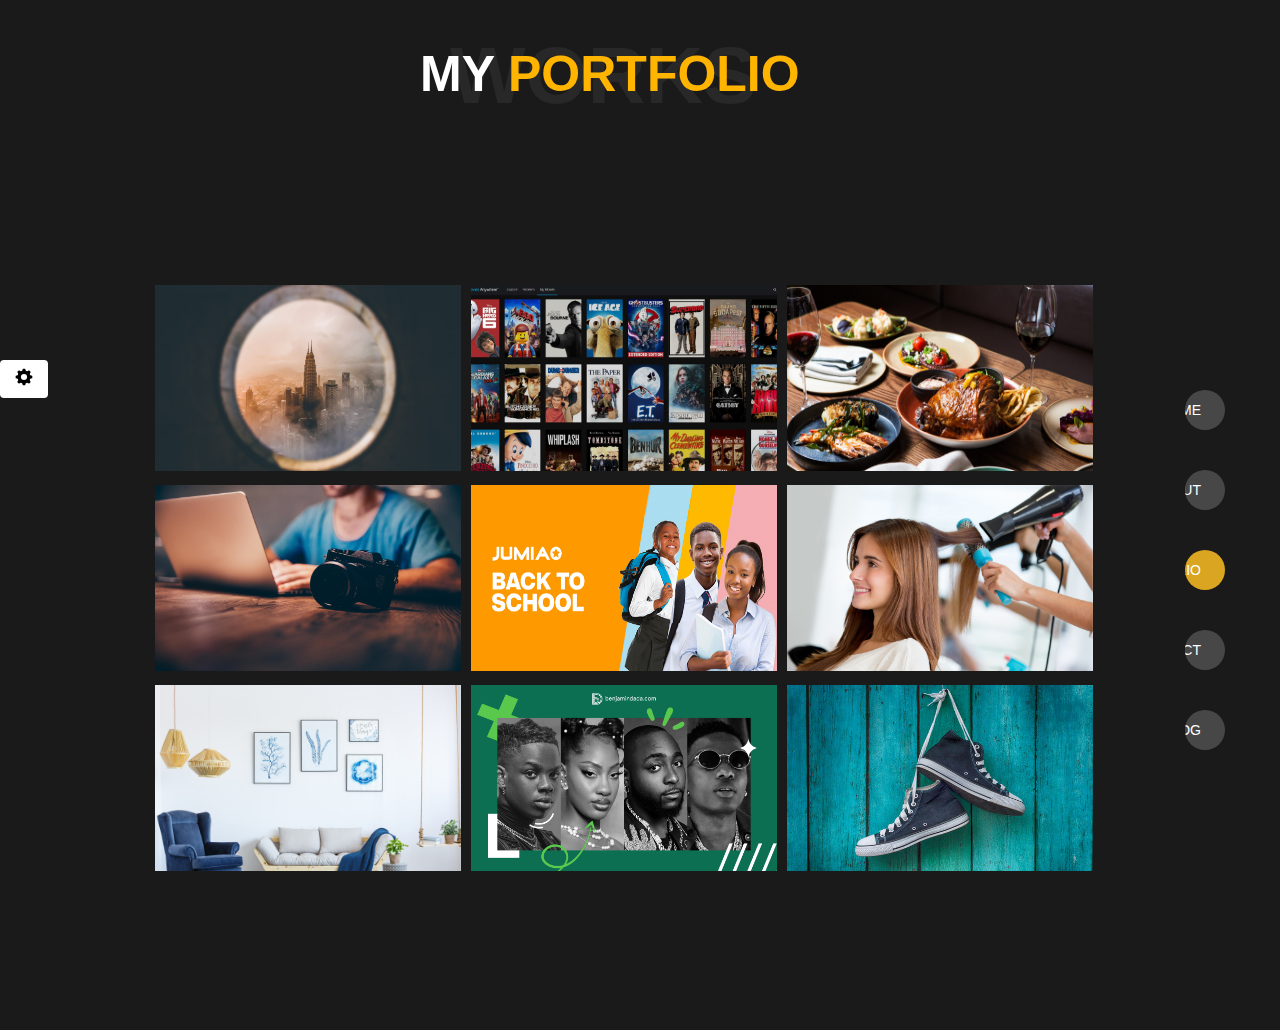
<file: portfolio.html>
<!DOCTYPE html>
<html lang="en">
  <head>
    <meta charset="UTF-8" />
    <meta name="viewport" content="width=device-width, initial-scale=1.0" />
    <title>Portfolio</title>

    <link
      rel="stylesheet"
      href="https://cdnjs.cloudflare.com/ajax/libs/font-awesome/6.4.2/css/all.min.css"
      integrity="sha512-z3gLpd7yknf1YoNbCzqRKc4qyor8gaKU1qmn+CShxbuBusANI9QpRohGBreCFkKxLhei6S9CQXFEbbKuqLg0DA=="
      crossorigin="anonymous"
      referrerpolicy="no-referrer"
    />

    <link rel="stylesheet" href="/styles/portfolio.css" />
  </head>
  <body>
    <h1 class="opacity">WORKS</h1>

    <h1 class="top">MY <span>PORTFOLIO</span></h1>

    <div class="about-container">
      <div class="middle-everything">
        <div class="infinity">
          <svg
            xmlns="http://www.w3.org/2000/svg"
            width="20"
            height="20"
            viewBox="0 0 36 36"
          >
            <path
              fill="currentColor"
              d="m32.57 15.72l-3.35-1a11.65 11.65 0 0 0-.95-2.33l1.64-3.07a.61.61 0 0 0-.11-.72l-2.39-2.4a.61.61 0 0 0-.72-.11l-3.05 1.63a11.62 11.62 0 0 0-2.36-1l-1-3.31a.61.61 0 0 0-.59-.41h-3.38a.61.61 0 0 0-.58.43l-1 3.3a11.63 11.63 0 0 0-2.38 1l-3-1.62a.61.61 0 0 0-.72.11L6.2 8.59a.61.61 0 0 0-.11.72l1.62 3a11.63 11.63 0 0 0-1 2.37l-3.31 1a.61.61 0 0 0-.43.58v3.38a.61.61 0 0 0 .43.58l3.33 1a11.62 11.62 0 0 0 1 2.33l-1.64 3.14a.61.61 0 0 0 .11.72l2.39 2.39a.61.61 0 0 0 .72.11l3.09-1.65a11.65 11.65 0 0 0 2.3.94l1 3.37a.61.61 0 0 0 .58.43h3.38a.61.61 0 0 0 .58-.43l1-3.38a11.63 11.63 0 0 0 2.28-.94l3.11 1.66a.61.61 0 0 0 .72-.11l2.39-2.39a.61.61 0 0 0 .11-.72l-1.66-3.1a11.63 11.63 0 0 0 .95-2.29l3.37-1a.61.61 0 0 0 .43-.58v-3.41a.61.61 0 0 0-.37-.59ZM18 23.5a5.5 5.5 0 1 1 5.5-5.5a5.5 5.5 0 0 1-5.5 5.5Z"
              class="clr-i-solid clr-i-solid-path-1"
            />
            <path fill="none" d="M0 0h36v36H0z" />
          </svg>
        </div>

        <div class="image-box">
          <div class="image1-3">
            <img src="/images/port1.jpg" alt="" width="316" height="196" />

            <img src="/images/port2.jpg" alt="" width="316" height="196" />

            <img src="/images/port3.jpg" alt="" width="316" height="196" />
          </div>

          <div class="image4-6">
            <img src="/images/port4.jpeg" alt="" width="316" height="196" />
            <img src="/images/port5.png" alt="" width="316" height="196" />
            <img src="/images/port6.png" alt="" width="316" height="196" />
          </div>

          <div class="image7-9">
            <img src="/images/port7.jpg" alt="" width="316" height="196" />
            <img src="/images/port8-1.png" alt="" width="316" height="196" />
            <img src="/images/port9-1.jpg" alt="" width="316" height="196" />
          </div>
        </div>

        <nav>
          <ul>
            <li>
              <a href="index.html"
                ><p>HOME</p>
                <i class="fa-solid fa-house"></i
              ></a>
            </li>

            <li>
              <a href="about.html"
                ><p>ABOUT</p>
                <i class="fa-solid fa-user"></i
              ></a>
            </li>
            <li>
              <a href="portfolio.html" style="background-color: goldenrod"
                ><p>PORTFOLIO</p>
                <i class="fa-solid fa-toolbox" style="color: #ffffff"></i
              ></a>
            </li>
            <li>
              <a href="contact.html"
                ><p>CONTACT</p>
                <i class="fa-solid fa-envelope-open"></i
              ></a>
            </li>
            <li>
              <a href="blog.html"
                ><p>BLOG</p>
                <i class="fa-solid fa-comments"></i
              ></a>
            </li>
          </ul>
        </nav>

        <!-- <div class="right">
          <div class="icon1">
            <a href="/index.html"
              ><svg
                xmlns="http://www.w3.org/2000/svg"
                width="20"
                height="20"
                viewBox="0 0 512 512"
              >
                <path
                  fill="currentColor"
                  d="M416 174.74V48h-80v58.45L256 32L0 272h64v208h144V320h96v160h144V272h64l-96-97.26z"
                /></svg
            ></a>
          </div>

          <div class="icon2">
            <a href="about.html"
              ><svg
                xmlns="http://www.w3.org/2000/svg"
                width="20"
                height="20"
                viewBox="0 0 512 512"
              >
                <path
                  fill="currentColor"
                  d="M256 256a112 112 0 1 0-112-112a112 112 0 0 0 112 112Zm0 32c-69.42 0-208 42.88-208 128v64h416v-64c0-85.12-138.58-128-208-128Z"
                /></svg
            ></a>
          </div>

          <div class="icon3">
            <a href="portfolio.html"
              ><svg
                xmlns="http://www.w3.org/2000/svg"
                width="20"
                height="20"
                viewBox="0 0 20 20"
              >
                <path
                  fill="currentColor"
                  d="M6 4.5V6H4a2 2 0 0 0-2 2v2h4v-.5a.5.5 0 0 1 1 0v.5h6v-.5a.5.5 0 0 1 1 0v.5h4.003V8a2 2 0 0 0-2-2H14V4.5A1.5 1.5 0 0 0 12.5 3h-5A1.5 1.5 0 0 0 6 4.5ZM7.5 4h5a.5.5 0 0 1 .5.5V6H7V4.5a.5.5 0 0 1 .5-.5Zm10.503 7H14v.5a.5.5 0 1 1-1 0V11H7v.5a.5.5 0 0 1-1 0V11H2v4a2 2 0 0 0 2 2h12.003a2 2 0 0 0 2-2v-4Z"
                /></svg
            ></a>
          </div>

          <div class="icon4">
            <a href="contact.html"
              ><svg
                xmlns="http://www.w3.org/2000/svg"
                width="20"
                height="20"
                viewBox="0 0 24 24"
              >
                <path
                  fill="currentColor"
                  d="m4 8l8 5l8-5l-8-5l-8 5m18 0v10a2 2 0 0 1-2 2H4a2 2 0 0 1-2-2V8c0-.73.39-1.36.97-1.71L12 .64l9.03 5.65c.58.35.97.98.97 1.71Z"
                /></svg
            ></a>
          </div>

          <div class="icon5">
            <a href="blog.html"
              ><svg
                xmlns="http://www.w3.org/2000/svg"
                width="20"
                height="20"
                viewBox="0 0 24 24"
              >
                <path
                  fill="currentColor"
                  d="M1 2h19v14H5.82L1 19.443V2Zm2 2v11.557L5.18 14H18V4H3Zm20.5.5v18.443L18.68 19.5H7.5v-2h11.82l2.18 1.557V4.5h2Z"
                /></svg
            ></a>
          </div>
        </div> -->
      </div>
    </div>
  </body>
</html>
</file>
<file: styles/styles.css>
* {
  margin: 0;
  padding: 0;
  box-sizing: border-box;
  font-family: "Inter", sans-serif;
}

body {
  background-color: #1b1a1a;
}

/* PROFILE PHOTO */

.container {
  background-color: #1b1a1a;
  display: flex;
  align-items: center;
  justify-content: space-between;
}

.left {
  position: relative;
}

/* .yellow-block {
  border: 20px solid #ffb400;
  width: 50%;
  background-color: #ffb400;
} */
.profile-photo {
  width: 400px;
  height: 100vh;
  overflow: hidden;
  position: relative;
}
.profile-photo img {
  /* height: calc(100vh - 60px); */
  position: absolute;
  top: 50%;
  left: 50%;
  transform: translate(-50%, -50%);
  width: 350px;
  height: auto;
  border-radius: 6px;
  box-shadow: 0 0 7px rgba(0, 0, 0, 0.9);
}

.skew {
  position: absolute;
  width: 1000px;
  height: 100%;
  transform: skew(20deg);
  background-color: goldenrod;
  left: -750px;
}

.infinity {
  border: none;
  padding: 7px 14px;
  border-radius: 4px;
  background-color: #fff;
  position: absolute;
  top: 30%;
  position: fixed;
}

.infinity svg {
  background-color: #fff;
  animation: spin 3s infinite linear;
}
@keyframes spin {
  from {
    transform: rotate(0deg);
  }
  to {
    transform: rotate(360deg);
  }
}

/* WRITE-UP - MY INTRODUCTION */

.middle {
  color: #fff;
}

.middle h4,
h1 {
  margin-bottom: 10px;
}

.middle h4 {
  font-weight: 400;
}

.middle span {
  color: #ffb400;
}

.middle p {
  margin-bottom: 20px;
  line-height: 1.5;
  font-size: 16px;
}

.middle button {
  border: none;
  padding: 15px 30px;
  border-radius: 14px;
  background-color: #ffb400;
}

.middle button a {
  text-decoration: none;
  color: #fff;
  font-weight: bold;
}

/* ICONS */

.right {
  border: 2px solid#fff;
  width: 150px;
  height: 100vh;
  margin-right: 15px;
  display: flex;
  flex-direction: column;
  align-items: center;
  justify-content: center;
  gap: 20px;
  /* position: fixed; */
}

.right .icon1 a {
  border: none;
  padding: 5px 10px;
  height: 40px;
  width: 40px;
  border-radius: 55%;
  background-color: #ffb400;
  color: #fff;
  margin-top: 5px;
}

.icon1 a {
  color: #fff;
}

.icon1 svg {
  margin-top: 3px;
  margin-right: 30px;
}

.right .icon2 {
  border: none;
  padding: 5px 10px;
  height: 40px;
  width: 40px;
  border-radius: 55%;
  background-color: #3c3c3c52;
  color: #fff;
  margin-top: 5px;
}

.icon2 a {
  color: #fff;
}

.icon2 svg {
  margin-top: 3px;
}

.right .icon3 {
  border: none;
  padding: 5px 10px;
  height: 40px;
  width: 40px;
  border-radius: 55%;
  background-color: #3c3c3c52;
  color: #fff;
  margin-top: 5px;
}

.icon3 a {
  color: #fff;
}

.icon3 svg {
  margin-top: 3px;
}

.right .icon4 {
  border: none;
  padding: 5px 10px;
  height: 40px;
  width: 40px;
  border-radius: 55%;
  background-color: #3c3c3c52;
  color: #fff;
  margin-top: 5px;
}

.icon4 a {
  color: #fff;
}

.icon4 svg {
  margin-top: 3px;
}

.right .icon5 {
  border: none;
  padding: 5px 10px;
  height: 40px;
  width: 40px;
  border-radius: 55%;
  background-color: #3c3c3c52;
  color: #fff;
  margin-top: 5px;
}

.icon5 a {
  color: #fff;
}

.icon5 svg {
  margin-top: 3px;
}

/* ICON HOVER */

nav {
  /* border: 2px solid #fff; */
  width: 150px;
  height: 100vh;
}

nav ul {
  width: 100%;
  height: 100%;
  display: flex;
  flex-direction: column;
  align-items: center;
  justify-content: center;
  gap: 20px;
}

nav ul li {
  display: flex;
  align-items: center;
  justify-content: end;
  list-style: none;
  width: 40px;
  height: 40px;
  margin-bottom: 20px;
}
nav ul li a {
  color: #fff;
  width: 40px;
  height: 40px;
  background-color: rgba(255, 255, 255, 0.2);
  display: flex;
  justify-content: end;
  align-items: center;
  text-decoration: none;
  border-radius: 50px;
  padding: 0 11px;
  gap: 12px;
  overflow: hidden;
  transition: width 0.3s;
}

nav ul li a i {
  font-size: 18px;
}

nav ul li a p {
  font-size: 14px;
}

ul li a:hover {
  width: fit-content;
  overflow: visible;
  background-color: #ffb400;
}
</file>
<file: styles/about.css>
* {
  padding: 0;
  margin: 0;
  box-sizing: border-box;
}

body {
  color: #1b1a1a !important;
  font-family: sans-serif;
}

.opacity {
  font-size: 80px;
  font-weight: bolder;
  position: absolute;
  color: #363636;
  margin-left: 450px;
  margin-top: 20px;
  opacity: 50%;
}

.top {
  /* margin-bottom: 20px; */
  color: #fff;
  font-size: 50px;
  position: absolute;
  margin-left: 490px;
  margin-top: 35px;
}

.top span {
  color: #ffb400;
  font-size: 50px;
}

/* SPINNING SETTINGS */

.infinity {
  position: absolute;
  border: none;
  padding: 7px 14px;
  border-radius: 4px;
  background-color: #fff;
  top: 30%;
  position: fixed;
}

.infinity svg {
  background-color: #fff;
  animation: spin 3s infinite linear;
}
@keyframes spin {
  from {
    transform: rotate(0deg);
  }
  to {
    transform: rotate(360deg);
  }
}

/* PERSONAL INFO */

.middle-everything {
  position: relative;
  display: flex;
  align-items: center;
  justify-content: space-between;
  margin-bottom: -50px;
}

.personal-info {
  color: #fff;
}

.pf1 h3 {
  margin-left: 200px;
  margin-bottom: 15px;
}

.pf1 ul {
  list-style: none;
  margin-left: 200px;
  margin-bottom: 15px;
}

.pf1 ul li {
  line-height: 2;
}

.pf1 ul li span {
  font-weight: bold;
}

.pf1 button {
  border: none;
  padding: 15px 30px;
  border-radius: 30px;
  background-color: #ffb400;
  margin-left: 200px;
}

.pf1 button a {
  text-decoration: none;
  color: #fff;
  font-weight: bold;
  background-color: #ffb400;
}

.pf2 ul {
  list-style: none;
  margin-left: 40px;
  margin-top: 35px;
}

.pf2 ul li {
  line-height: 2;
}

.pf2 ul li span {
  font-weight: bold;
}

.personal-info {
  display: flex;
}

/* FIRST BLOCK */

.blocks {
  display: flex;
  color: #fff;
  justify-content: space-between;
  align-items: center;
}

.block1-top {
  border: thin solid #ffffff5d;
  background-color: #1b1a1a;
  border-radius: 1px;
  width: 160px;
  height: 110px;
  text-align: center;
  margin-bottom: 30px;
  margin-right: 30px;
}

.block1-top h1 {
  margin-right: 60px;
  font-weight: bolder;
  color: #ffb400;
}
.block1-top p {
  margin-right: 20px;
}

.block1-top .sp2 {
  margin-left: 45px;
}

.block1-bottom {
  border: 1px solid #ffffff5d;
  background-color: #1b1a1a;
  border-radius: 1px;
  width: 160px;
  height: 110px;
  text-align: center;
}

.block1-bottom h1 {
  margin-right: 80px;
  font-weight: bolder;
  color: #ffb400;
}

.block1-bottom p {
  margin-right: 50px;
}

.block1-bottom .sp2-2 {
  margin-left: 43px;
}

/* SECOND SIDE BLOCK */

.block2-top {
  border: 1px solid #ffffff5d;
  background-color: #1b1a1a;
  border-radius: 1px;
  width: 160px;
  height: 110px;
  text-align: center;
  margin-bottom: 30px;
}

.block2-top h1 {
  margin-right: 80px;
  font-weight: bolder;
  color: #ffb400;
}

.block2-top p {
  margin-right: 10px;
}

.block2-top .sp2-2 {
  margin-left: 13px;
}

.block2-bottom {
  border: 1px solid #ffffff5d;
  background-color: #1b1a1a;
  border-radius: 1px;
  width: 160px;
  height: 110px;
  text-align: center;
}

.block2-bottom h1 {
  margin-right: 80px;
  font-weight: bolder;
  color: #ffb400;
}

.block2-bottom p {
  margin-right: 30px;
}

.block2-bottom .sp2-2 {
  margin-left: 5px;
}

/* ICONS */

.right {
  margin-right: 15px;
}

.right .icon1 {
  border: none;
  padding: 5px 10px;
  height: 40px;
  width: 40px;
  border-radius: 55%;
  background-color: #3c3c3c52;
  color: #fff;
  margin-top: 5px;
}

.icon1 a {
  color: #fff;
  background-color: #3c3c3c52;
}

.icon1 svg {
  margin-top: 3px;
  background-color: #3c3c3c52;
}

.right .icon2 {
  border: none;
  padding: 5px 10px;
  height: 40px;
  width: 40px;
  border-radius: 55%;
  background-color: #ffb400;
  color: #fff;
  margin-top: 5px;
}

.icon2 a {
  color: #fff;
  background-color: #ffb400;
}

.icon2 svg {
  margin-top: 3px;
  background-color: #ffb400;
}

.right .icon3 {
  border: none;
  padding: 5px 10px;
  height: 40px;
  width: 40px;
  border-radius: 55%;
  background-color: #3c3c3c52;
  color: #fff;
  margin-top: 5px;
}

.icon3 a {
  color: #fff;
  background-color: #3c3c3c52;
}

.icon3 svg {
  margin-top: 3px;
  background-color: #3c3c3c52;
}

.right .icon4 {
  border: none;
  padding: 5px 10px;
  height: 40px;
  width: 40px;
  border-radius: 55%;
  background-color: #3c3c3c52;
  color: #fff;
  margin-top: 5px;
}

.icon4 a {
  color: #fff;
  background-color: #3c3c3c52;
}

.icon4 svg {
  margin-top: 3px;
  background-color: #3c3c3c52;
}

.right .icon5 {
  border: none;
  padding: 5px 10px;
  height: 40px;
  width: 40px;
  border-radius: 55%;
  background-color: #3c3c3c52;
  color: #fff;
  margin-top: 5px;
}

.icon5 a {
  color: #fff;
  background-color: #3c3c3c52;
}

.icon5 svg {
  margin-top: 3px;
  background-color: #3c3c3c52;
}

/* MY SKILLS */

hr {
  width: 400px;
  margin: auto;
}

.myskills h2 {
  color: #fff;
  text-align: center;
  margin-top: 40px;
  margin-bottom: 40px;
}

/* html and wordpress */

.circle {
  color: #fff;
}

.percentage-circle {
  display: flex;
  align-items: center;
  justify-content: space-between;
  text-align: center;
  width: 800px;
  margin: auto;
  margin-bottom: 50px;
}

.html {
  border: 8px solid #ffb400;
  border-radius: 50px;
  height: 100px;
  width: 100px;
  text-align: center;
  padding: 30px;
  margin-bottom: 10px;
  /* display: inline-block; */
}

/* .html::after {
  border: none;
  position: absolute;
  top: 0.353em;
  left: 0.35em;
  text-align: center;
  display: block;
  border-radius: 50%;
  width: 4.3em;
  height: 4.3em;
  background-color: #fff;
  content: ;
} */

/* .circle1 .htmlspan {
  margin-left: 25px;
} */

.circle1 {
  margin-bottom: 40px;
}

.wordpress {
  border: 8px solid #ffb400;
  border-radius: 50px;
  height: 100px;
  width: 100px;
  text-align: center;
  padding: 30px;
  margin-bottom: 10px;
}

/* javascript and jquery */

.javascript {
  border: 8px solid #ffb400;
  border-radius: 50px;
  height: 100px;
  width: 100px;
  text-align: center;
  padding: 30px;
  margin-bottom: 10px;
}

/* .circle2 .javascript-span {
  margin-left: 8px;
} */

.circle2 {
  margin-bottom: 40px;
}

.jquery {
  border: 8px solid #ffb400;
  border-radius: 50px;
  height: 100px;
  width: 100px;
  text-align: center;
  padding: 30px;
  margin-bottom: 10px;
}

/* css and angular */

.css {
  border: 8px solid #ffb400;
  border-radius: 50px;
  height: 100px;
  width: 100px;
  text-align: center;
  padding: 30px;
  margin-bottom: 10px;
}

/* .circle3 .css-span {
  margin-left: 8px;
} */

.circle3 {
  margin-bottom: 40px;
}

.angular {
  border: 8px solid #ffb400;
  border-radius: 50px;
  height: 100px;
  width: 100px;
  text-align: center;
  padding: 30px;
  margin-bottom: 10px;
}

/* php and react */

.php {
  border: 8px solid #ffb400;
  border-radius: 50px;
  height: 100px;
  width: 100px;
  text-align: center;
  padding: 30px;
  margin-bottom: 10px;
}

/* .circle4 .php-span {
  margin-left: 8px;
} */

.circle4 {
  margin-bottom: 40px;
}

.react {
  border: 8px solid #ffb400;
  border-radius: 50px;
  height: 100px;
  width: 100px;
  text-align: center;
  padding: 30px;
  margin-bottom: 10px;
}

/* EXPERIENCE & EDUCATION */

.xp-ed {
  color: #fff;
  margin-top: 50px;
  text-align: center;
  margin-bottom: 50px;
}

.xp-ed-overall-hard-level {
  display: flex;
  /* align-items: center; */
  justify-content: space-between;
  width: 1000px;
  margin: auto;
}

.xp-ed-hard-level {
  margin-bottom: 50px;
  color: #fff;
}

/* 2018 */

.xp-ed-hard-level1 {
  display: flex;
  margin-bottom: 30px;
}

.xp-ed2018 svg {
  border: none;
  padding: 5px 10px;
  height: 40px;
  width: 40px;
  border-radius: 55%;
  background-color: #ffb400;
  color: #fff;
}

.xp-ed-hard-level1 .vertical {
  border-left: thin solid #ffffff;
  height: 100px;
  margin-left: -20px;
  margin-top: 40px;
}

.xp-ed-hard-level1 .time {
  /* margin-top: 35px; */
  margin-left: 40px;
  margin-top: 10px;
}

.xp-ed-hard-level1 .time span {
  border: none;
  padding: 3px 8px;
  border-radius: 30px;
  background-color: #3c3c3c52;
}

.xp-ed-hard-level1 .time h4 {
  margin-top: 10px;
  margin-bottom: 10px;
}

.xp-ed-hard-level1 .time p {
  line-height: 1.5;
}

/* 2013 */

.xp-ed-hard-level2 {
  display: flex;
  margin-bottom: 30px;
}

.xp-ed2013 svg {
  border: none;
  padding: 5px 10px;
  height: 40px;
  width: 40px;
  border-radius: 55%;
  background-color: #ffb400;
  color: #fff;
}

.xp-ed-hard-level2 .vertical {
  border-left: thin solid #ffffff;
  height: 100px;
  margin-left: -20px;
  margin-top: 40px;
}

.xp-ed-hard-level2 .time {
  /* margin-top: 35px; */
  margin-left: 40px;
  margin-top: 10px;
}

.xp-ed-hard-level2 .time span {
  border: none;
  padding: 3px 8px;
  border-radius: 30px;
  background-color: #3c3c3c52;
}

.xp-ed-hard-level2 .time h4 {
  margin-top: 10px;
  margin-bottom: 10px;
}

.xp-ed-hard-level2 .time p {
  line-height: 1.5;
}

/* 2005 */

.xp-ed-hard-level3 {
  display: flex;
  margin-bottom: 30px;
}

.xp-ed2005 svg {
  border: none;
  padding: 5px 10px;
  height: 40px;
  width: 40px;
  border-radius: 55%;
  background-color: #ffb400;
  color: #fff;
}

.xp-ed-hard-level3 .vertical {
  border-left: thin solid #ffffff;
  height: 100px;
  margin-left: -20px;
  margin-top: 40px;
}

.xp-ed-hard-level3 .time {
  /* margin-top: 35px; */
  margin-left: 40px;
  margin-top: 10px;
}

.xp-ed-hard-level3 .time span {
  border: none;
  padding: 3px 8px;
  border-radius: 30px;
  background-color: #3c3c3c52;
}

.xp-ed-hard-level3 .time h4 {
  margin-top: 10px;
  margin-bottom: 10px;
}

.xp-ed-hard-level3 .time p {
  line-height: 1.5;
}

/* RIGHT SIDE */

.xp-ed-hard-level-right {
  color: #fff;
}

nav {
  /* border: 2px solid #fff; */
  width: 150px;
  height: 100vh;
}

nav ul {
  width: 100%;
  height: 100%;
  display: flex;
  flex-direction: column;
  align-items: center;
  justify-content: center;
  gap: 20px;
}

nav ul li {
  display: flex;
  align-items: center;
  justify-content: end;
  list-style: none;
  width: 40px;
  height: 40px;
  margin-bottom: 20px;
}
nav ul li a {
  color: #fff;
  width: 40px;
  height: 40px;
  background-color: rgba(255, 255, 255, 0.2);
  display: flex;
  justify-content: end;
  align-items: center;
  text-decoration: none;
  border-radius: 50px;
  padding: 0 12px;
  gap: 12px;
  overflow: hidden;
  transition: width 0.3s;
}

nav ul li a i {
  font-size: 18px;
}

nav ul li a p {
  font-size: 14px;
}

ul li a:hover {
  width: fit-content;
  overflow: visible;
  background-color: #ffb400;
}
</file>
<file: styles/blog.css>
* {
  margin: 0;
  padding: 0;
  box-sizing: border-box;
}

body {
  font-family: sans-serif;
  background-color: #1b1a1a;
}

.opacity {
  font-size: 90px;
  font-weight: bolder;
  position: absolute;
  color: #363636;
  margin-left: 480px;
  margin-top: -150px;
  opacity: 50%;
}

.on-top {
  /* margin-top: 50px; */
  /* text-align: center; */
  color: #fff;
  font-size: 60px;
  position: absolute;
  margin-left: 495px;
  margin-top: -132px;
}

.on-top span {
  color: #ffb400;
  font-size: 60px;
}

.about-container {
  margin-top: 200px;
}

.infinity {
  position: absolute;
  border: none;
  padding: 7px 14px;
  border-radius: 4px;
  background-color: #fff;
  top: 30%;
  position: fixed;
}

.infinity svg {
  background-color: #fff;
  animation: spin 3s infinite linear;
}
@keyframes spin {
  from {
    transform: rotate(0deg);
  }
  to {
    transform: rotate(360deg);
  }
}

.line {
  border-bottom: 10px solid #ffb400;
  width: 328px;
  margin-top: -5px;
}

.image-blog,
.image-blog2,
.image-blog3 {
  padding: 20px;
  padding-bottom: 30px;
}

.image1 {
  margin-bottom: 30px;
}

.image-write {
  background-color: #3c3c3c;
  border-bottom-right-radius: 8px;
  padding-top: 20px;
  padding-bottom: 30px;
}

.image-write h3 {
  color: #fff;
  margin-bottom: 10px;
  text-align: left;
  margin-left: 20px;
}

.image-write p {
  color: #fff;
  margin-bottom: 30px;
  text-align: left;
  margin-left: 20px;
}

.middle-everything {
  display: flex;
  justify-content: space-between;
  align-items: center;
}

.overall-image-blog {
  display: flex;
  justify-content: space-between;
  align-items: center;
  width: 1000px;
  margin: auto;
}

/* ICONS */

.right {
  margin-top: -350px;
  margin-right: 25px;
}

.right .icon1 {
  border: none;
  padding: 5px 10px;
  height: 40px;
  width: 40px;
  border-radius: 55%;
  background-color: #3c3c3c52;
  color: #fff;
  margin-top: 5px;
}

.icon1 a {
  color: #fff;
  background-color: #3c3c3c52;
}

.icon1 svg {
  margin-top: 3px;
  background-color: #3c3c3c52;
}

.right .icon2 {
  border: none;
  padding: 5px 10px;
  height: 40px;
  width: 40px;
  border-radius: 55%;
  background-color: #3c3c3c52;
  color: #fff;
  margin-top: 5px;
}

.icon2 a {
  color: #fff;
  background-color: #3c3c3c52;
}

.icon2 svg {
  margin-top: 3px;
  background-color: #3c3c3c52;
}
/*  */

.right .icon3 {
  border: none;
  padding: 5px 10px;
  height: 40px;
  width: 40px;
  border-radius: 55%;
  background-color: #3c3c3c52;
  color: #fff;
  margin-top: 5px;
}

.icon3 a {
  color: #fff;
  background-color: #3c3c3c52;
}

.icon3 svg {
  margin-top: 3px;
  background-color: #3c3c3c52;
}

/* switch */

.right .icon4 {
  border: none;
  padding: 5px 10px;
  height: 40px;
  width: 40px;
  border-radius: 55%;
  background-color: #3c3c3c52;
  color: #fff;
  margin-top: 5px;
}

.icon4 a {
  color: #fff;
  background-color: #3c3c3c52;
}

.icon4 svg {
  margin-top: 3px;
  background-color: #3c3c3c52;
}

.right .icon5 {
  border: none;
  padding: 5px 10px;
  height: 40px;
  width: 40px;
  border-radius: 55%;
  background-color: #ffb400;
  color: #fff;
  margin-top: 5px;
}

.icon5 a {
  color: #fff;
  background-color: #ffb400;
}

.icon5 svg {
  margin-top: 3px;
  background-color: #ffb400;
}

nav {
  /* border: 2px solid #fff; */
  width: 150px;
  height: 100vh;
}

nav ul {
  width: 100%;
  height: 100%;
  display: flex;
  flex-direction: column;
  align-items: center;
  justify-content: center;
  gap: 20px;
}

nav ul li {
  display: flex;
  align-items: center;
  justify-content: end;
  list-style: none;
  width: 40px;
  height: 40px;
  margin-bottom: 20px;
}
nav ul li a {
  color: #fff;
  width: 40px;
  height: 40px;
  background-color: rgba(255, 255, 255, 0.2);
  display: flex;
  justify-content: end;
  align-items: center;
  text-decoration: none;
  border-radius: 50px;
  padding: 0 12px;
  gap: 12px;
  overflow: hidden;
  transition: width 0.3s;
}

nav ul li a i {
  font-size: 18px;
}

nav ul li a p {
  font-size: 14px;
}

ul li a:hover {
  width: fit-content;
  overflow: visible;
  background-color: #ffb400;
}
</file>
<file: styles/contact.css>
* {
  margin: 0;
  padding: 0;
  box-sizing: border-box;
}

body {
  font-family: sans-serif;
  background-color: #1b1a1a;
}

.opacity {
  font-size: 80px;
  font-weight: bolder;
  position: absolute;
  color: #363636;
  margin-left: 450px;
  margin-top: 20px;
  opacity: 50%;
}

.top {
  /* margin-bottom: 20px; */
  color: #fff;
  font-size: 50px;
  position: absolute;
  margin-left: 460px;
  margin-top: 35px;
}

.top span {
  color: #ffb400;
  font-size: 50px;
}

.middle-everything {
  display: flex;
  justify-content: space-between;
  align-items: center;
}

.infinity {
  position: absolute;
  border: none;
  padding: 7px 14px;
  border-radius: 4px;
  background-color: #fff;
  top: 20%;
}

.infinity svg {
  background-color: #fff;
  animation: spin 3s infinite linear;
}
@keyframes spin {
  from {
    transform: rotate(0deg);
  }
  to {
    transform: rotate(360deg);
  }
}

/* middle-part */

.overall-contact-area {
  /* width: 900px;
  margin: auto; */
  display: flex;
  justify-content: space-between;
  align-items: center;
  margin-top: -50px;
}

.contact-area {
  color: #fff;
  margin-top: -80px;
  margin-left: 80px;
  padding: 5px;
}

.contact-area h4 {
  margin-bottom: 10px;
}

.contact-area p {
  margin-bottom: 20px;
}

.icon-write svg {
  color: #ffb400;
  margin-bottom: -20px;
  padding: 5px;
}

/* .icon-write .span1 {
  margin-left: 5px;
} */

.icon-write .span2 {
  margin-left: 45px;
}

.textarea {
  margin-left: 10px;
}

.textarea input {
  border: none;
  padding: 15px 30px;
  border-radius: 30px;
  background-color: #3c3c3c52;
}

.textarea textarea {
  border: none;
  padding: 15px 30px;
  border-radius: 30px;
  background-color: #3c3c3c52;
}

.textarea button {
  border: none;
  padding: 15px 30px;
  border-radius: 30px;
  background-color: #ffb400;
}

.textarea button a {
  text-decoration: none;
  color: #fff;
  font-weight: bold;
}

/* ICONS */

.right {
  margin-top: -50px;
  margin-right: 15px;
}

.right .icon1 {
  border: none;
  padding: 5px 10px;
  height: 40px;
  width: 40px;
  border-radius: 55%;
  background-color: #3c3c3c52;
  color: #fff;
  margin-top: 5px;
}

.icon1 a {
  color: #fff;
  background-color: #3c3c3c52;
}

.icon1 svg {
  margin-top: 3px;
  background-color: #3c3c3c52;
}

.right .icon2 {
  border: none;
  padding: 5px 10px;
  height: 40px;
  width: 40px;
  border-radius: 55%;
  background-color: #3c3c3c52;
  color: #fff;
  margin-top: 5px;
}

.icon2 a {
  color: #fff;
  background-color: #3c3c3c52;
}

.icon2 svg {
  margin-top: 3px;
  background-color: #3c3c3c52;
}
/*  */

.right .icon3 {
  border: none;
  padding: 5px 10px;
  height: 40px;
  width: 40px;
  border-radius: 55%;
  background-color: #3c3c3c52;
  color: #fff;
  margin-top: 5px;
}

.icon3 a {
  color: #fff;
  background-color: #3c3c3c52;
}

.icon3 svg {
  margin-top: 3px;
  background-color: #3c3c3c52;
}

/* switch */

.right .icon4 {
  border: none;
  padding: 5px 10px;
  height: 40px;
  width: 40px;
  border-radius: 55%;
  background-color: #ffb400;
  color: #fff;
  margin-top: 5px;
}

.icon4 a {
  color: #fff;
  background-color: #ffb400;
}

.icon4 svg {
  margin-top: 3px;
  background-color: #ffb400;
}

.right .icon5 {
  border: none;
  padding: 5px 10px;
  height: 40px;
  width: 40px;
  border-radius: 55%;
  background-color: #3c3c3c52;
  color: #fff;
  margin-top: 5px;
}

.icon5 a {
  color: #fff;
  background-color: #3c3c3c52;
}

.icon5 svg {
  margin-top: 3px;
  background-color: #3c3c3c52;
}

.middle-everything {
  display: flex;
  align-items: center;
  justify-content: space-between;
}

nav {
  /* border: 2px solid #fff; */
  width: 150px;
  height: 100vh;
}

nav ul {
  width: 100%;
  height: 100%;
  display: flex;
  flex-direction: column;
  align-items: center;
  justify-content: center;
  gap: 20px;
}

nav ul li {
  display: flex;
  align-items: center;
  justify-content: end;
  list-style: none;
  width: 40px;
  height: 40px;
  margin-bottom: 20px;
}
nav ul li a {
  color: #fff;
  width: 40px;
  height: 40px;
  background-color: rgba(255, 255, 255, 0.2);
  display: flex;
  justify-content: end;
  align-items: center;
  text-decoration: none;
  border-radius: 50px;
  padding: 0 12px;
  gap: 12px;
  overflow: hidden;
  transition: width 0.3s;
}

nav ul li a i {
  font-size: 18px;
}

nav ul li a p {
  font-size: 14px;
}

ul li a:hover {
  width: fit-content;
  overflow: visible;
  background-color: #ffb400;
}
</file>
<file: styles/portfolio.css>
* {
  padding: 0;
  margin: 0;
  box-sizing: border-box;
}

body {
  background-color: #1b1a1a;
  font-family: sans-serif;
}

.opacity {
  font-size: 80px;
  font-weight: bolder;
  position: absolute;
  color: #363636;
  margin-left: 450px;
  margin-top: -100px;
  opacity: 50%;
}

.top {
  /* margin-bottom: 20px; */
  color: #fff;
  font-size: 50px;
  position: absolute;
  margin-left: 420px;
  margin-top: -85px;
}

.top span {
  color: #ffb400;
  font-size: 50px;
}

.about-container {
  margin-top: 130px;
}

/* IMAGES SETTING */

.image-box {
  width: 400px;
  margin-left: 150px;
  /* margin: auto; */
  display: flex;
}

.image1-3 img {
  padding: 5px;
}

.image4-6 img {
  padding: 5px;
}
.image7-9 img {
  padding: 5px;
}

/* SPINNING SETTINGS */

.infinity {
  position: absolute;
  border: none;
  padding: 7px 14px;
  border-radius: 4px;
  background-color: #fff;
  top: 40%;
  position: fixed;
}

.infinity svg {
  background-color: #fff;
  animation: spin 3s infinite linear;
}
@keyframes spin {
  from {
    transform: rotate(0deg);
  }
  to {
    transform: rotate(360deg);
  }
}

/* ICONS */

.right {
  margin-top: -150px;
  margin-right: 15px;
}

.right .icon1 {
  border: none;
  padding: 5px 10px;
  height: 40px;
  width: 40px;
  border-radius: 55%;
  background-color: #3c3c3c52;
  color: #fff;
  margin-top: 5px;
}

.icon1 a {
  color: #fff;
  background-color: #3c3c3c52;
}

.icon1 svg {
  margin-top: 3px;
  background-color: #3c3c3c52;
}

.right .icon2 {
  border: none;
  padding: 5px 10px;
  height: 40px;
  width: 40px;
  border-radius: 55%;
  background-color: #3c3c3c52;
  color: #fff;
  margin-top: 5px;
}

.icon2 a {
  color: #fff;
  background-color: #3c3c3c52;
}

.icon2 svg {
  margin-top: 3px;
  background-color: #3c3c3c52;
}
/*  */

.right .icon3 {
  border: none;
  padding: 5px 10px;
  height: 40px;
  width: 40px;
  border-radius: 55%;
  background-color: #ffb400;
  color: #fff;
  margin-top: 5px;
}

.icon3 a {
  color: #fff;
  background-color: #ffb400;
}

.icon3 svg {
  margin-top: 3px;
  background-color: #ffb400;
}

.right .icon4 {
  border: none;
  padding: 5px 10px;
  height: 40px;
  width: 40px;
  border-radius: 55%;
  background-color: #3c3c3c52;
  color: #fff;
  margin-top: 5px;
}

.icon4 a {
  color: #fff;
  background-color: #3c3c3c52;
}

.icon4 svg {
  margin-top: 3px;
  background-color: #3c3c3c52;
}

.right .icon5 {
  border: none;
  padding: 5px 10px;
  height: 40px;
  width: 40px;
  border-radius: 55%;
  background-color: #3c3c3c52;
  color: #fff;
  margin-top: 5px;
}

.icon5 a {
  color: #fff;
  background-color: #3c3c3c52;
}

.icon5 svg {
  margin-top: 3px;
  background-color: #3c3c3c52;
}

.middle-everything {
  display: flex;
  align-items: center;
  justify-content: space-between;
}

nav {
  /* border: 2px solid #fff; */
  width: 150px;
  height: 100vh;
}

nav ul {
  width: 100%;
  height: 100%;
  display: flex;
  flex-direction: column;
  align-items: center;
  justify-content: center;
  gap: 20px;
}

nav ul li {
  display: flex;
  align-items: center;
  justify-content: end;
  list-style: none;
  width: 40px;
  height: 40px;
  margin-bottom: 20px;
}
nav ul li a {
  color: #fff;
  width: 40px;
  height: 40px;
  background-color: rgba(255, 255, 255, 0.2);
  display: flex;
  justify-content: end;
  align-items: center;
  text-decoration: none;
  border-radius: 50px;
  padding: 0 12px;
  gap: 12px;
  overflow: hidden;
  transition: width 0.3s;
}

nav ul li a i {
  font-size: 18px;
}

nav ul li a p {
  font-size: 14px;
}

ul li a:hover {
  width: fit-content;
  overflow: visible;
  background-color: #ffb400;
}
</file>
